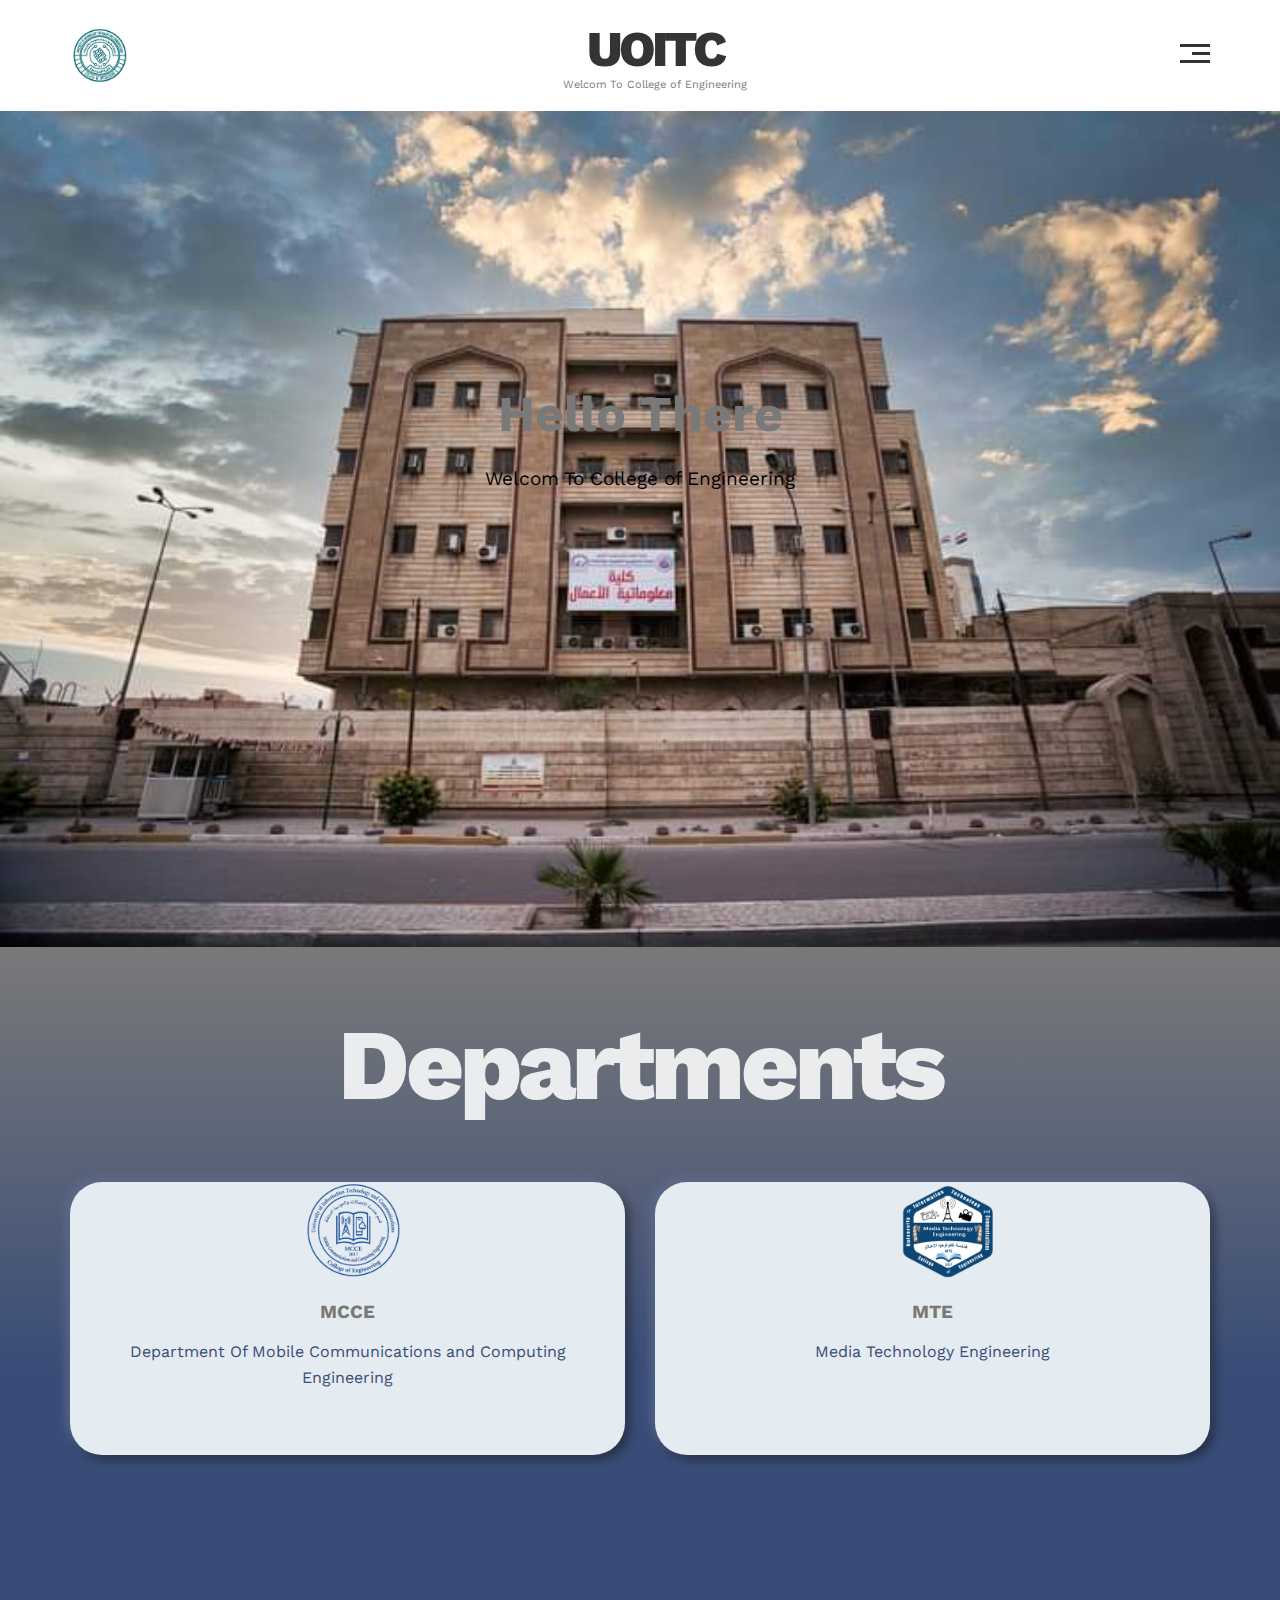
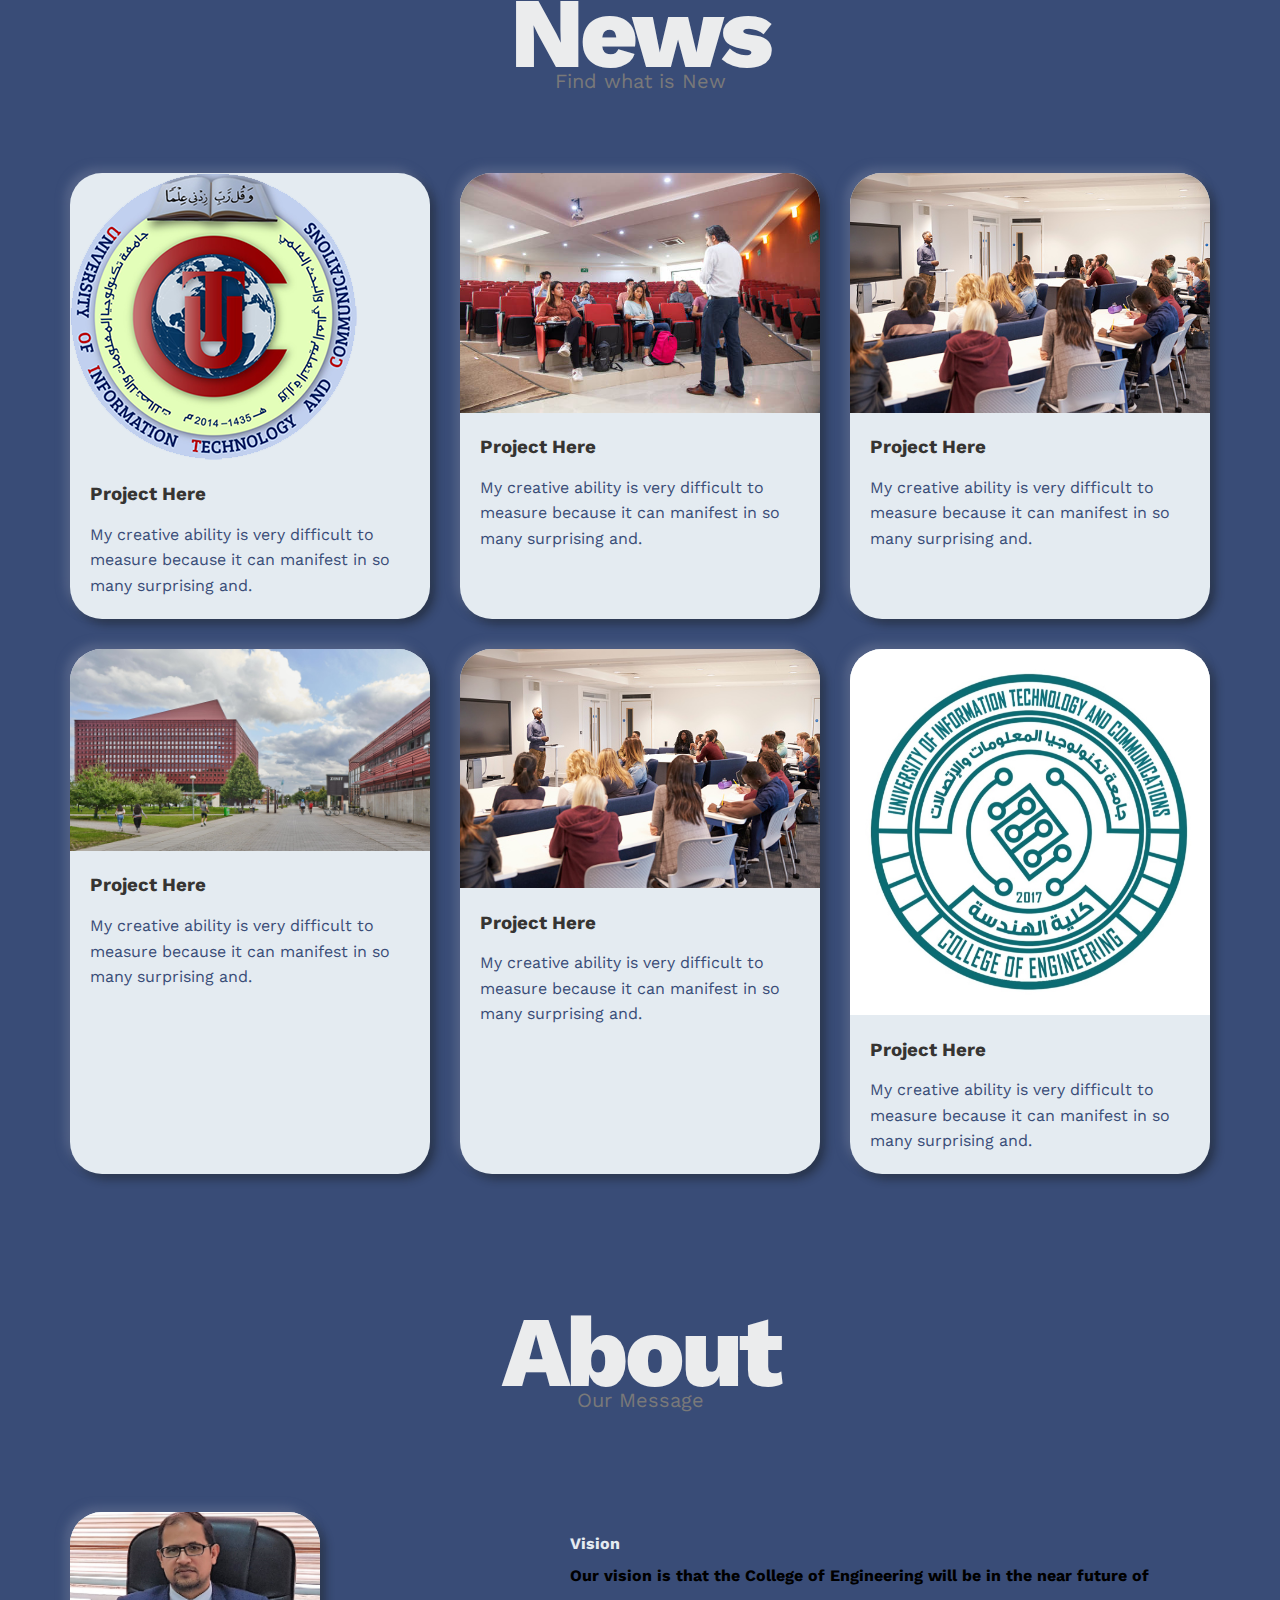
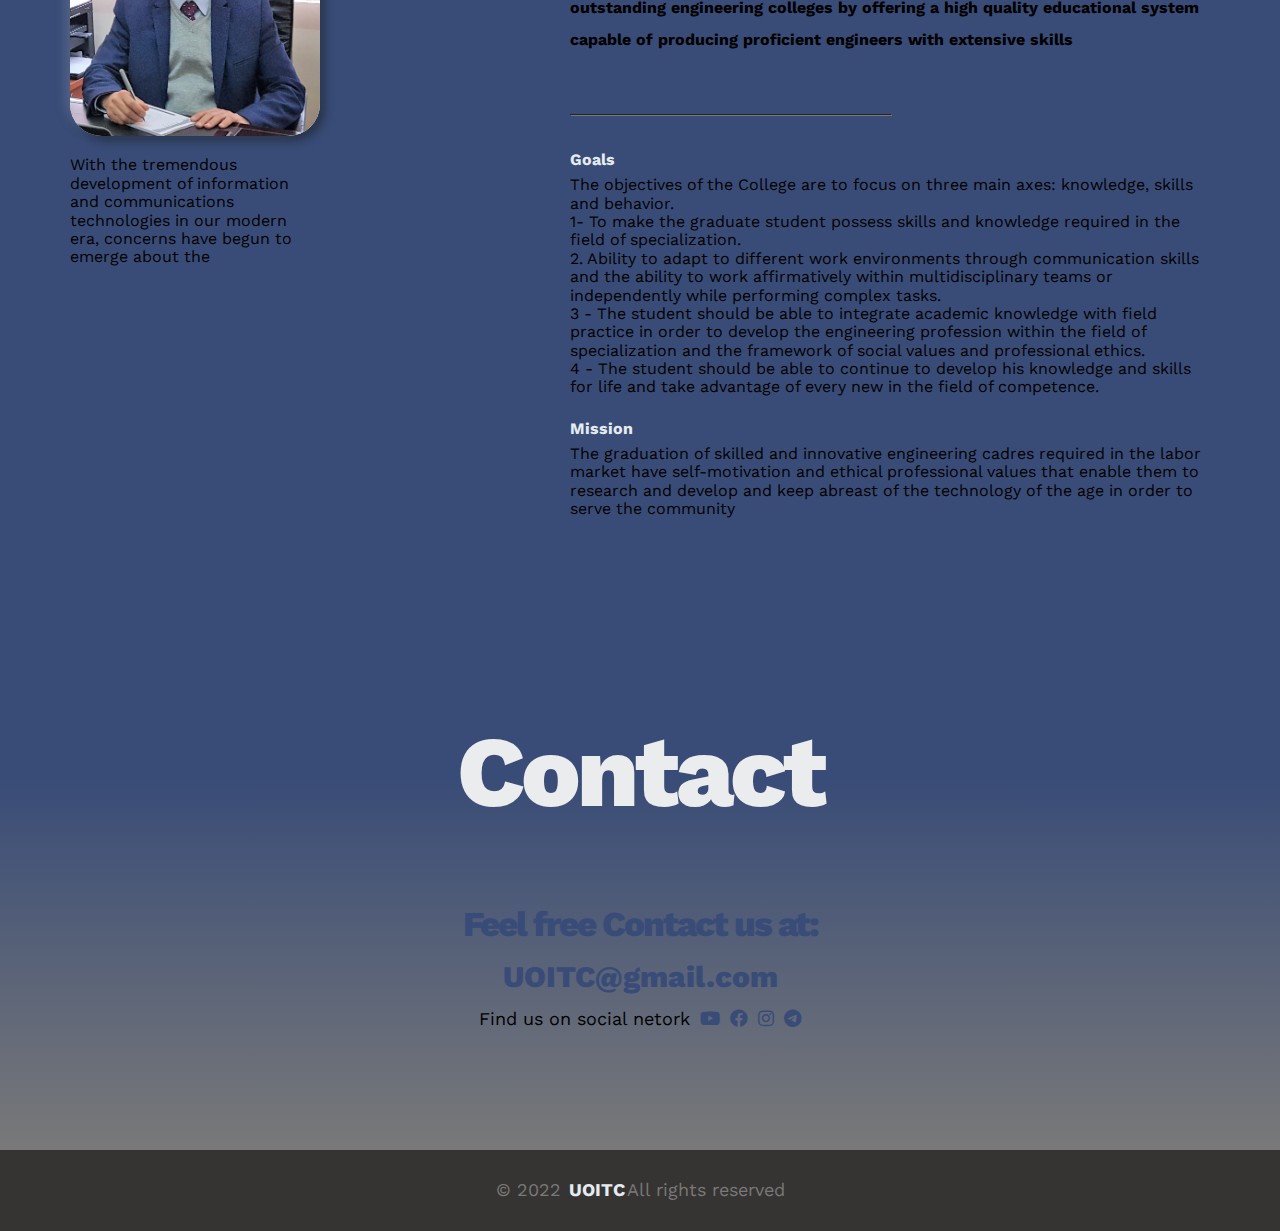
<file: index.html>
<!DOCTYPE html>
<html lang="en">
  <head>
    <meta charset="UTF-8" />
    <meta http-equiv="X-UA-Compatible" content="IE=edge" />
    <meta name="viewport" content="width=device-width, initial-scale=1.0" />
    <link rel="shortcut icon" type="image/x-icon" href="./img/IMG-da7c49e14cd5938f6c0db2e6f9582b57-V.jpg" />
    <title>UOITC</title>
    <!-- Main Css template -->
    <link rel="stylesheet" href="Css/steyl.css" />
    <!-- Render All Elements Normaly -->
    <link rel="stylesheet" href="Css/normalize.css" />
    <!-- Font Awesome library -->
    <link rel="stylesheet" href="Css/all.min.css" />
    <!-- Google Fonts -->
    <link rel="preconnect" href="https://fonts.googleapis.com" />
    <link rel="preconnect" href="https://fonts.gstatic.com" crossorigin />
    <link
      href="https://fonts.googleapis.com/css2?family=Amiri&family=Work+Sans:ital,wght@0,300;0,400;0,500;0,700;0,800;1,200&display=swap"
      rel="stylesheet"
    />
  </head>
  <body>
    <!-- Start Header -->
    <div class="header" id="main">
      <div class="container">
        <img class="logo" src="img/IMG-da7c49e14cd5938f6c0db2e6f9582b57-V.jpg" alt="" />
        <div class="intro-text">
          <h3 class="special-heading">UOITC</h3>
          <p>Welcom To College of Engineering</p>
        </div>
        <div class="links">
          <span class="icon">
            <span></span>
            <span></span>
            <span></span>
          </span>
          <ul>
            <li><a href="#Departments">Departments</a></li>
            <li><a href="#News">News</a></li>
            <li><a href=" #about">About</a></li>
            <li><a href="#contact">Contact</a></li>
          </ul>
        </div>
      </div>
    </div>
    <!-- End Header -->
    <!-- Start Landing Page -->
    <div class="landing">
      <div class="intro-text">
        <h1>Hello There</h1>
        <p>Welcom To College of Engineering</p>
      </div>
    </div>
    <!-- End Landing Page -->
    <!-- Start uni Page -->
    <div class="uni" id="Departments">
      <div class="container">
        <h2 class="special-heading">Departments</h2>
        <p></p>
        <div class="uni-content">
          <div class="card">
            <img class="img22" src="img/mcce.png" alt="" />
            <div class="info">
              <a href="./mcce.html"><h3>MCCE</h3></a>
              <p>
                Department Of Mobile Communications and Computing Engineering
              </p>
            </div>
          </div>
          <div class="card">
            <img class="img223" src="img/Media Technology.png" alt="" />
            <div class="info">
              <a href="./mte.html"><h3>MTE</h3></a>
              <p>
                Media Technology Engineering
              </p>
            </div>
          </div>
        </div>
      </div>
    </div>
    <!-- End uni page -->
    <!-- Start News -->
    <div class="News" id="News">
      <div class="container">
        <h2 class="special-heading">News</h2>
        <p>Find what is New</p>
        <div class="News-content">
          <div class="card">
            <img src="./img/logo2.png" alt="" />
            <div class="info">
              <a href="#"><h3>Project Here</h3></a></a>
              <p>
                My creative ability is very difficult to measure because it can
                manifest in so many surprising and.
              </p>
            </div>
          </div>
          <div class="card">
            <img src="./img/istockphoto-1199549211-612x612.jpg" alt="" />
            <div class="info">
              <a href="#"><h3>Project Here</h3></a>
              <p>
                My creative ability is very difficult to measure because it can
                manifest in so many surprising and.
              </p>
            </div>
          </div>
          <div class="card">
            <img src="./img/istockphoto-597963388-170667a.jpg" alt="" />
            <div class="info">
              <a href="#"><h3>Project Here</h3></a>
              <p>
                My creative ability is very difficult to measure because it can
                manifest in so many surprising and.
              </p>
            </div>
          </div>
          <div class="card">
            <img src="./img/Studenthuset-White-Arkitekter-07-16.9.jpg" alt="" />
            <div class="info">
              <a href="#"><h3>Project Here</h3></a>
              <p>
                My creative ability is very difficult to measure because it can
                manifest in so many surprising and.
              </p>
            </div>
          </div>
          <div class="card">
            <img src="./img/istockphoto-597963388-170667a.jpg" alt="" />
            <div class="info">
              <a href="#"><h3>Project Here</h3></a>
              <p>
                My creative ability is very difficult to measure because it can
                manifest in so many surprising and.
              </p>
            </div>
          </div>
          <div class="card">
            <img src="./img/IMG-da7c49e14cd5938f6c0db2e6f9582b57-V.jpg" alt="" />
            <div class="info">
              <a href="#"><h3>Project Here</h3></a>
              <p>
                My creative ability is very difficult to measure because it can
                manifest in so many surprising and.
              </p>
            </div>
          </div>
        </div>
      </div>
    </div>
    <!-- End News -->
    <!-- Start About -->
    <div class="about" id="about">
      <div class="container">
        <h2 class="special-heading">About</h2>
        <p>Our Message</p>
        <div class="about-content">
          <div class="image2">
            <img src="img/Eng_Dean12.jpg" alt="dr.moayed" />
            <p>With the tremendous development of information and communications technologies in our modern era, concerns have begun to emerge about the disappearance of some traditional jobs from the labor market and the creation of new jobs that are more innovative, inclusive and universal. From this standpoint, the Presidency of the University of Information Technology and Communications (UOITC) has sought to pay attention to the modern competencies that meet the requirements of the labor market.</p>
          </div>
          <div class="text">
            <p>
              <span class="Startd">Vision</span><br>
              Our vision is that the College of Engineering will be in the near future of outstanding engineering colleges by offering a high quality educational system capable of producing proficient engineers with extensive skills
            </p>
            <hr />
            <p>
              <span class="Startd">Goals</span><br>The objectives of the College are to focus on three main axes: knowledge, skills and behavior. <br>
               1- To make the graduate student possess skills and knowledge required in the field of specialization.
                <br> 2. Ability to adapt to different work environments through communication skills and the ability to work affirmatively within multidisciplinary teams or independently while performing complex tasks.
                 <br> 3 - The student should be able to integrate academic knowledge with field practice in order to develop the engineering profession within the field of specialization and the framework of social values and professional ethics.
                  <br> 4 - The student should be able to continue to develop his knowledge and skills for life and take advantage of every new in the field of competence.
              <p>
                <span class="Startd">Mission</span><br>The graduation of skilled and innovative engineering cadres required in the labor market have self-motivation and ethical professional values that enable them to research and develop and keep abreast of the technology of the age in order to serve the community
              </p>
            </p>
          </div>
        </div>
      </div>
    </div>
    <!-- End About -->
    <!-- Start contact -->
    <div class="contact" id="contact">
      <div class="container">
        <h2 class="special-heading">Contact</h2>
        <p></p>
        <div class="info">
          <p class="label">Feel free Contact us at:</p>
          <a href="malto:UOITC@gmail.com?subject=Contact" class="link"
            >UOITC@gmail.com</a
          >
          <div class="social">
            Find us on social netork
            <a href=""><i class="fab fa-youtube"></i></a>
            <a href=""><i class="fa-brands fa-facebook"></i></a>
            <a href=""><i class="fa-brands fa-instagram"></i></a>
            <a href=""><i class="fa-brands fa-telegram"></i></a>
          </div>
        </div>
      </div>
    </div>
    <!-- End Contact -->
    <!-- Start Footer -->
    <div class="footer">&copy; 2022 <span>UOITC</span>All rights reserved</div>
    <!-- End Footer -->
  </body>
</html>
</file>
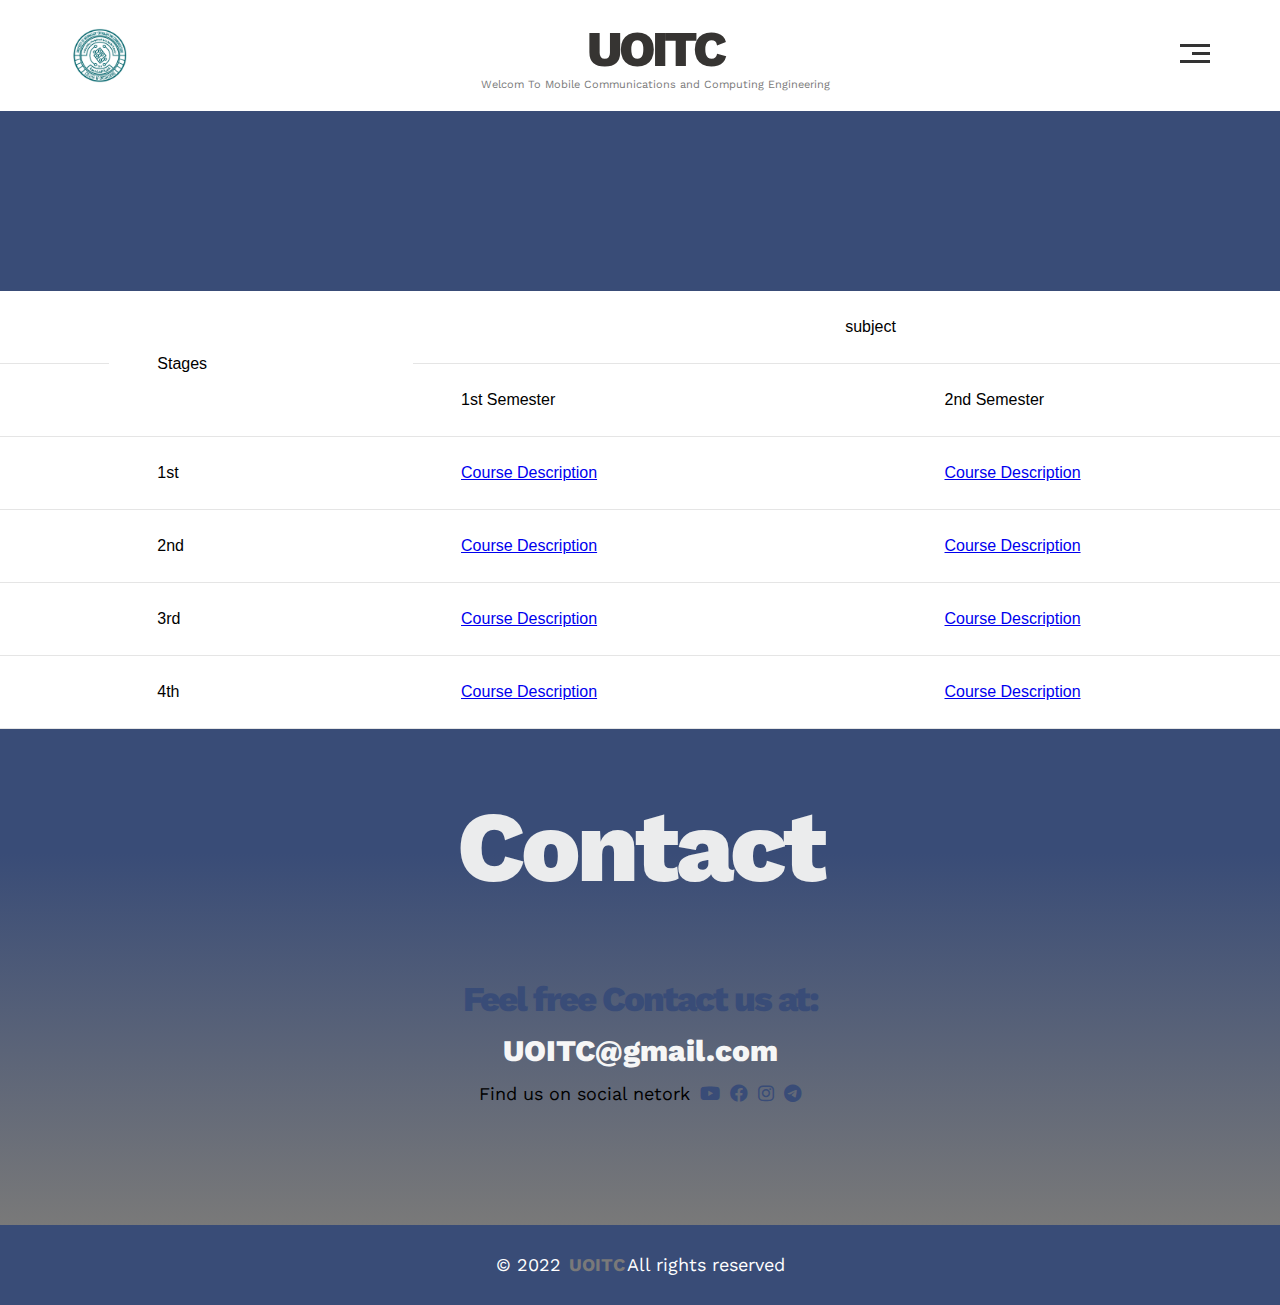
<file: about mcce.html>
<!DOCTYPE html>
<html lang="en">

<head>
    <meta charset="UTF-8" />
    <meta http-equiv="X-UA-Compatible" content="IE=edge" />
    <meta name="viewport" content="width=device-width, initial-scale=1.0" />
    <link rel="shortcut icon" type="image/x-icon" href="./img/IMG-da7c49e14cd5938f6c0db2e6f9582b57-V.jpg" />
    <title>UOITC</title>
    <!-- Main Css template -->
    <link rel="stylesheet" href="Css/mcce.css" />
    <!-- Render All Elements Normaly -->
    <link rel="stylesheet" href="Css/normalize.css" />
    <!-- Font Awesome library -->
    <link rel="stylesheet" href="Css/all.min.css" />
    <!-- Google Fonts -->
    <link rel="preconnect" href="https://fonts.googleapis.com" />
    <link rel="preconnect" href="https://fonts.gstatic.com" crossorigin />
    <link
        href="https://fonts.googleapis.com/css2?family=Amiri&family=Work+Sans:ital,wght@0,300;0,400;0,500;0,700;0,800;1,200&display=swap"
        rel="stylesheet" />
</head>

<body>
    <!-- Start Header -->
    <div class="header" id="main">
        <div class="container">
            <img class="logo" src="img/IMG-da7c49e14cd5938f6c0db2e6f9582b57-V.jpg" alt="" />
            <div class="intro-text">
                <h3 class="special-heading">UOITC</h3>
                <p>Welcom To Mobile Communications and Computing Engineering </p>
            </div>
            <div class="links">
                <span class="icon">
                    <span></span>
                    <span></span>
                    <span></span>
                </span>
                <ul>
                    <li><a href="./index.html#main">Main</a></li>
                    <li><a href="./index.html#Departments">Departments</a></li>
                    <li><a href=" #subject">subject</a></li>
                    <li><a href="#contact">Contact</a></li>
                </ul>
            </div>
        </div>
    </div>
    <!-- End Header -->
    <!-- Start About -->
    <div class="about">
    </div>
    <!-- End About -->
                    <!-- Start Table -->
                    <div class="table">
                        <table class="waffle" style="text-align: center;" cellspacing="0" cellpadding="0">
                            <tbody>
                                <tr style="height: 20px;">
                                    <th id="0R0" class="row-headers-background" style="height: 20px;">&nbsp;</th>
                                    <td rowspan="2" class="s0" dir="rtl">Stages</td>
                                    <td colspan="2" class="s1" dir="rtl" style="text-align: center;">subject</td>
                                </tr>
                                <tr style="height: 20px;">
                                    <th id="0R1" class="row-headers-background" style="height: 20px;">&nbsp;</th>
                                    <td class="s1" dir="rtl">1st Semester</td>
                                    <td class="s1" dir="rtl">2nd Semester</td>
                                </tr>
                                <tr style="height: 20px;">
                                    <th id="0R2" class="row-headers-background" style="height: 20px;">&nbsp;</th>
                                    <td class="s1" dir="rtl">1st</td>
                                    <td class="s2" dir="ltr"><a
                                            href="https://drive.google.com/drive/folders/1Kfb003y3qNs7tvE38rxR668th51sk51D?usp=sharing"
                                            target="_blank">Course Description</a></td>
                                    <td class="s3"><a
                                            href="https://drive.google.com/drive/folders/10lPStygnzOjRYCfmzvSWokxqaflrY37y?usp=sharing"
                                            target="_blank">Course Description</a></td>
                                </tr>
                                <tr style="height: 20px;">
                                    <th id="0R3" class="row-headers-background" style="height: 20px;">&nbsp;</th>
                                    <td class="s1" dir="rtl">2nd</td>
                                    <td class="s4"><a
                                            href="https://drive.google.com/drive/folders/1C8SYbTnUq1yG3KSfakmR1MLfaTlwmi6L?usp=sharing"
                                            target="_blank">Course Description</a></td>
                                    <td class="s4"><a
                                            href="https://drive.google.com/drive/folders/1Q2rFLXLTfNHh6iB_nwM0nYh_1web34_C?usp=sharing"
                                            target="_blank">Course Description</a></td>
                                </tr>
                                <tr style="height: 20px;">
                                    <th id="0R4" class="row-headers-background" style="height: 20px;">&nbsp;</th>
                                    <td class="s1" dir="rtl">3rd</td>
                                    <td class="s4"><a
                                            href="https://drive.google.com/drive/folders/1PGV0WD8OVUzihDeQbL2I6HJIUzTidz2k?usp=sharing"
                                            target="_blank">Course Description</a></td>
                                    <td class="s4"><a
                                            href="https://drive.google.com/drive/folders/1KQnlb7TaQn6Z4M8sVcrO9GD_16U7j3Yi?usp=sharing"
                                            target="_blank">Course Description</a></td>
                                </tr>
                                <tr style="height: 20px;">
                                    <th id="0R5" class="row-headers-background" style="height: 20px;">&nbsp;</th>
                                    <td class="s1" dir="rtl">4th</td>
                                    <td class="s4"><a
                                            href="https://drive.google.com/drive/folders/1uc60iwTDTCKl_f_lTz2FNTTOKnhe7s8L?usp=sharing"
                                            target="_blank">Course Description</a></td>
                                    <td class="s4"><a
                                            href="https://drive.google.com/drive/folders/1Nwv7TbN8FJh_LHQ2025n6m3LNKU49fuV?usp=sharing"
                                            target="_blank">Course Description</a></td>
                                </tr>
                            </tbody>
                        </table>
                    </div>
                    <!-- End Table -->
                    <!-- Start contact -->
                    <div class="contact" id="contact">
                        <div class="container">
                            <h2 class="special-heading">Contact</h2>
                            <p></p>
                            <div class="info">
                                <p class="label">Feel free Contact us at:</p>
                                <a href="malto:UOITC@gmail.com?subject=Contact" class="link">UOITC@gmail.com</a>
                                <div class="social">
                                    Find us on social netork
                                    <a href=""><i class="fab fa-youtube"></i></a>
                                    <a href=""><i class="fa-brands fa-facebook"></i></a>
                                    <a href=""><i class="fa-brands fa-instagram"></i></a>
                                    <a href=""><i class="fa-brands fa-telegram"></i></a>
                                </div>
                            </div>
                        </div>
                    </div>
                    <!-- End Contact -->
                    <!-- Start Footer -->
                    <div class="footer">&copy; 2022 <span>UOITC</span>All rights reserved</div>
                    <!-- End Footer -->
</body>

</html>
</file>
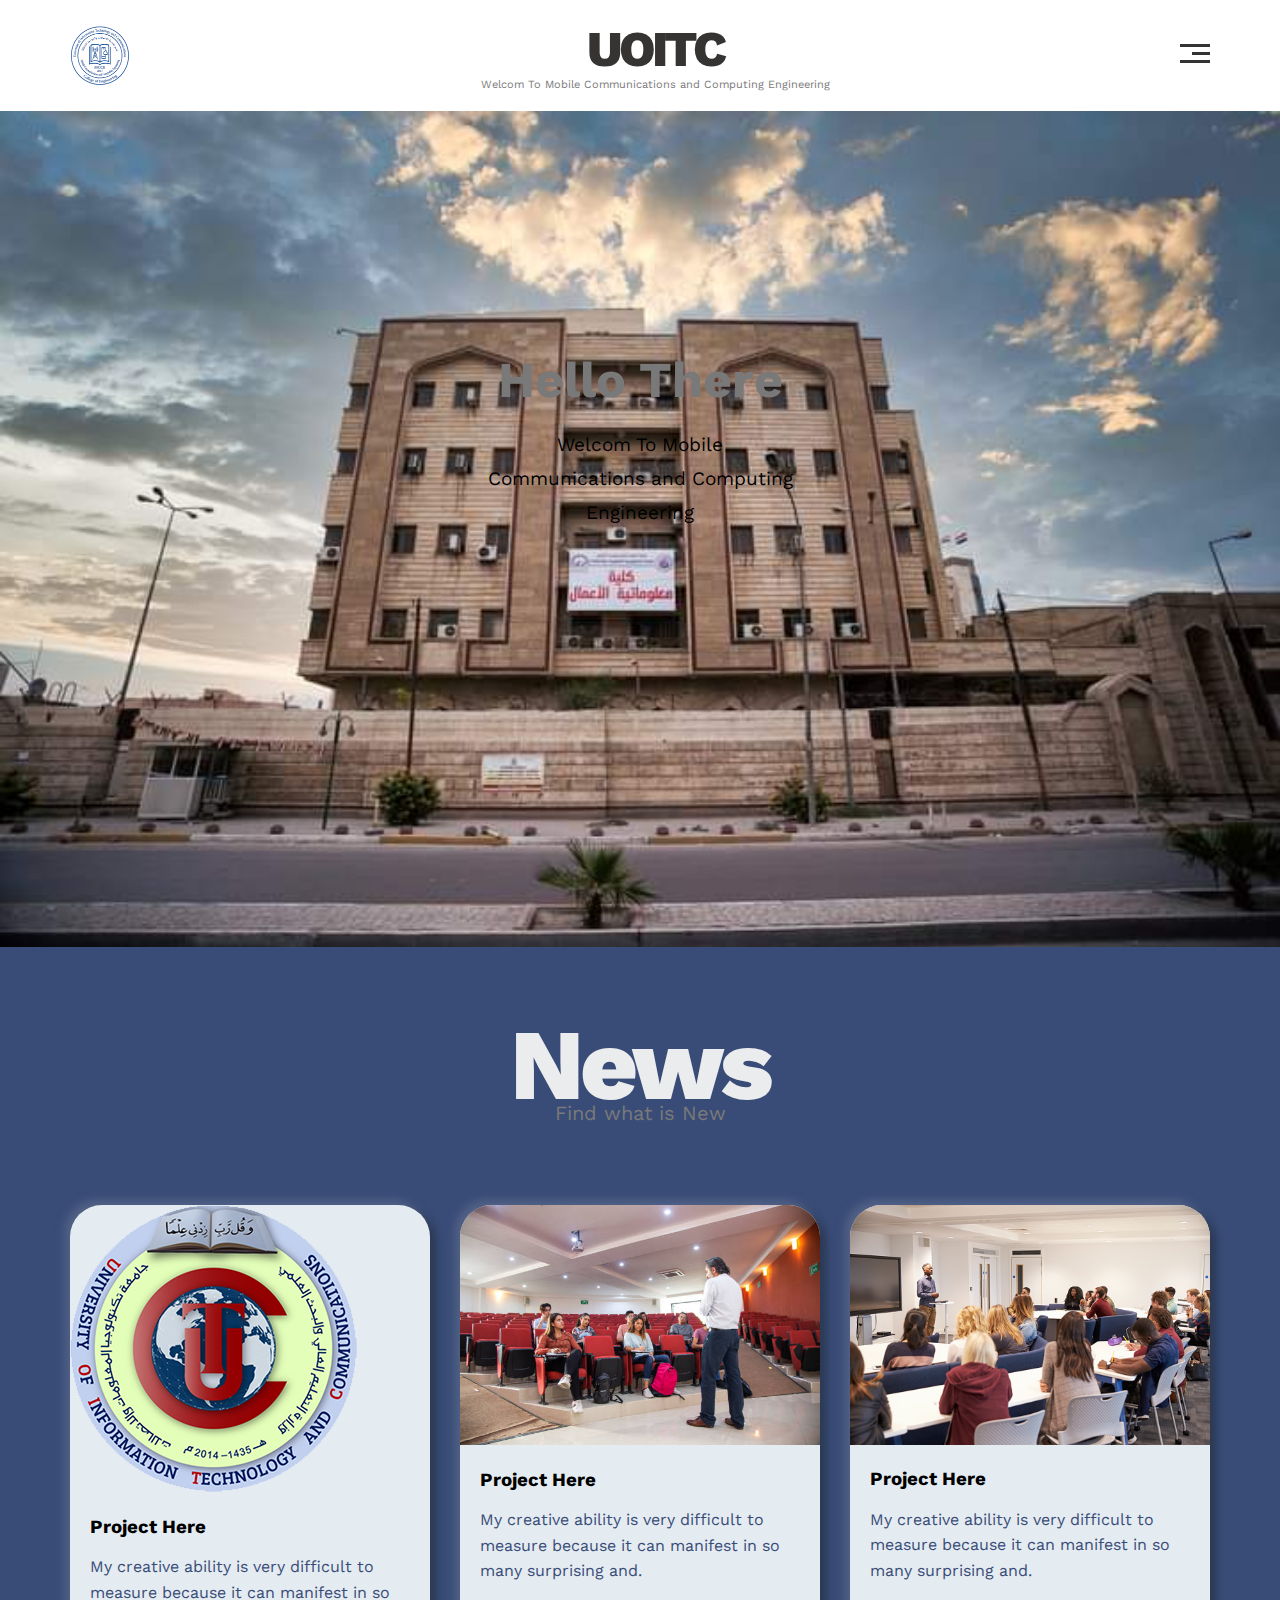
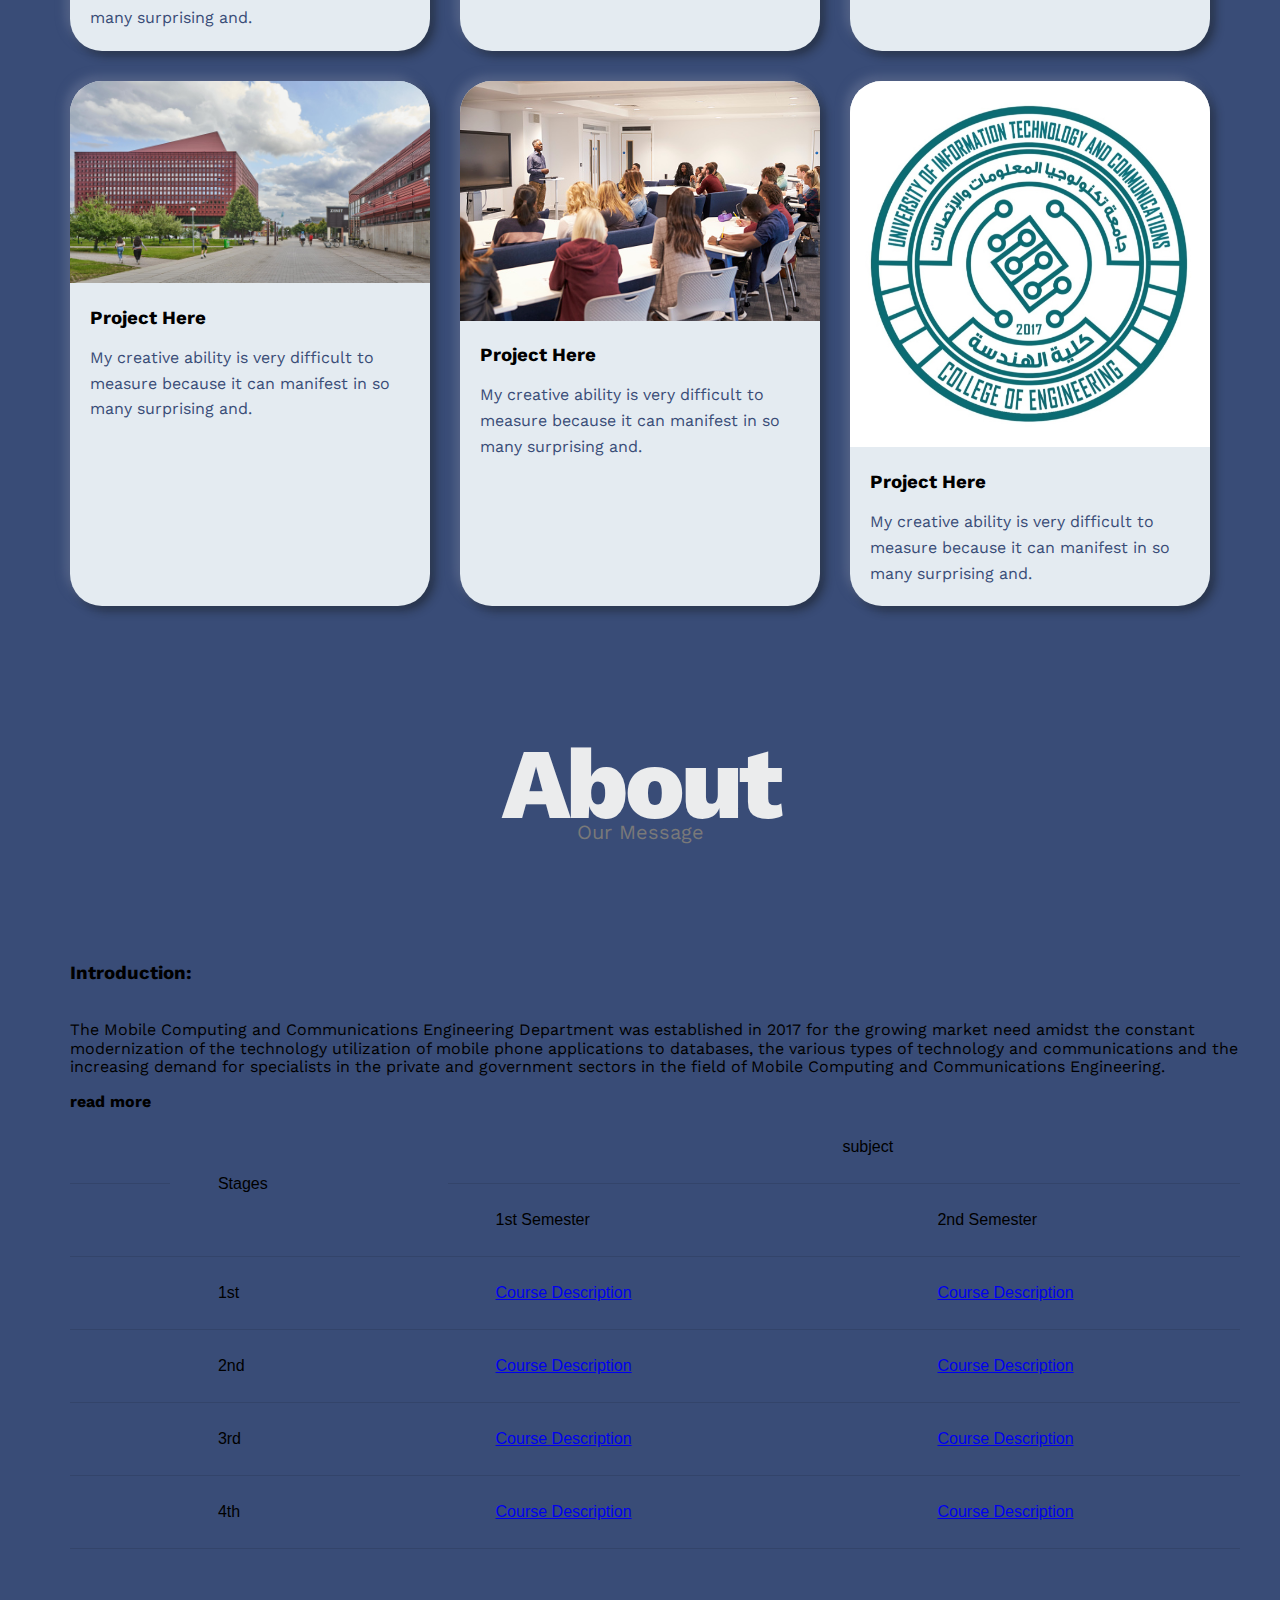
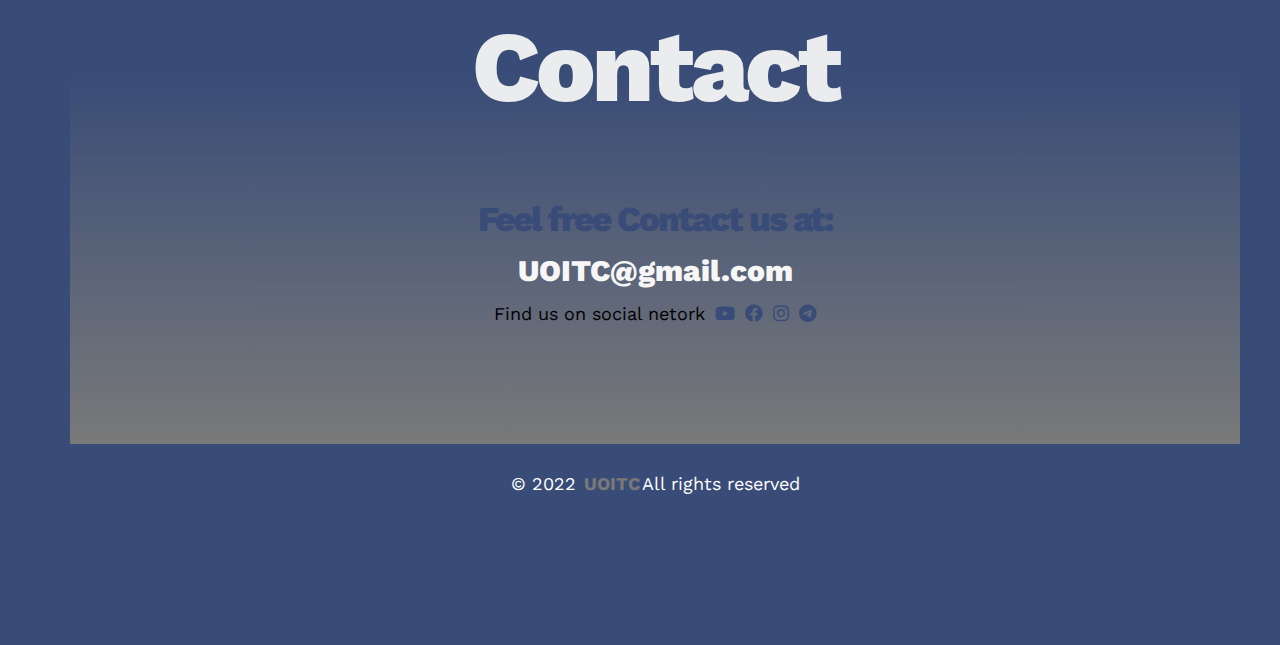
<file: mcce.html>
<!DOCTYPE html>
<html lang="en">
  <head>
    <meta charset="UTF-8" />
    <meta http-equiv="X-UA-Compatible" content="IE=edge" />
    <meta name="viewport" content="width=device-width, initial-scale=1.0" />
    <link rel="shortcut icon" type="image/x-icon" href="img/mcce.png" />
    <title>UOITC</title>
    <!-- Main Css template -->
    <link rel="stylesheet" href="Css/mcce.css" />
    <!-- Render All Elements Normaly -->
    <link rel="stylesheet" href="Css/normalize.css" />
    <!-- Font Awesome library -->
    <link rel="stylesheet" href="Css/all.min.css" />
    <!-- Google Fonts -->
    <link rel="preconnect" href="https://fonts.googleapis.com" />
    <link rel="preconnect" href="https://fonts.gstatic.com" crossorigin />
    <link
      href="https://fonts.googleapis.com/css2?family=Amiri&family=Work+Sans:ital,wght@0,300;0,400;0,500;0,700;0,800;1,200&display=swap"
      rel="stylesheet"
    />
  </head>
  <body>
    <!-- Start Header -->
    <div class="header" id="main">
      <div class="container">
        <img class="logo" src="img/mcce.png" alt="" />
        <div class="intro-text">
          <a href="index.html" style="text-decoration: none;"><h3 class="special-heading">UOITC</h3>
          <p>Welcom To Mobile Communications and Computing Engineering </p></a>
        </div>
        <div class="links">
          <span class="icon">
            <span></span>
            <span></span>
            <span></span>
          </span>
          <ul>
            <li><a href="./index.html#main">Main</a></li>
            <li><a href="./index.html#Departments">Departments</a></li>
            <li><a href="#News">News</a></li>
            <li><a href=" #about">About</a></li>
            <li><a href="#contact">Contact</a></li>
          </ul>
        </div>
      </div>
    </div>
    <!-- End Header -->
    <!-- Start Landing Page -->
    <div class="landing">
      <div class="intro-text">
        <h1>Hello There</h1>
        <p>Welcom To Mobile Communications and Computing Engineering</p>
      </div>
    </div>
    <!-- End Landing Page -->
    <!-- Start News -->
    <div class="News" id="News">
      <div class="container">
        <h2 class="special-heading">News</h2>
        <p>Find what is New</p>
        <div class="News-content">
          <div class="card">
            <img src="./img/logo2.png" alt="" />
            <div class="info">
              <h3>Project Here</h3>
              <p>
                My creative ability is very difficult to measure because it can
                manifest in so many surprising and.
              </p>
            </div>
          </div>
          <div class="card">
            <img src="./img/istockphoto-1199549211-612x612.jpg" alt="" />
            <div class="info">
              <h3>Project Here</h3>
              <p>
                My creative ability is very difficult to measure because it can
                manifest in so many surprising and.
              </p>
            </div>
          </div>
          <div class="card">
            <img src="./img/istockphoto-597963388-170667a.jpg" alt="" />
            <div class="info">
              <h3>Project Here</h3>
              <p>
                My creative ability is very difficult to measure because it can
                manifest in so many surprising and.
              </p>
            </div>
          </div>
          <div class="card">
            <img src="./img/Studenthuset-White-Arkitekter-07-16.9.jpg" alt="" />
            <div class="info">
              <h3>Project Here</h3>
              <p>
                My creative ability is very difficult to measure because it can
                manifest in so many surprising and.
              </p>
            </div>
          </div>
          <div class="card">
            <img src="./img/istockphoto-597963388-170667a.jpg" alt="" />
            <div class="info">
              <h3>Project Here</h3>
              <p>
                My creative ability is very difficult to measure because it can
                manifest in so many surprising and.
              </p>
            </div>
          </div>
          <div class="card">
            <img src="./img/IMG-da7c49e14cd5938f6c0db2e6f9582b57-V.jpg" alt="" />
            <div class="info">
              <h3>Project Here</h3>
              <p>
                My creative ability is very difficult to measure because it can
                manifest in so many surprising and.
              </p>
            </div>
          </div>
        </div>
      </div>
    </div>
    <!-- End News -->
     <!-- Start About -->
     <div class="about" id="about">
        <div class="container">
          <h2 class="special-heading">About</h2>
          <p>Our Message</p>
          <div class="about-content">
            <div class="text">
              <p>
                <h3>Introduction:</h3><br>
The Mobile Computing and Communications Engineering Department was established in 2017 for the growing market need amidst the constant modernization of the technology utilization of mobile phone applications to databases, the various types of technology and communications and the increasing demand for specialists in the private and government sectors in the field of Mobile Computing and Communications Engineering.
              </p>
              <a href="https://uoitc.edu.iq/single-standard_eng.php?art_id=1682" style="text-decoration: none; color: black;font-weight: bold;"">read more</a>
      <!-- End About -->
    <!-- Start Table -->
    <div class="table">
    <table class="waffle" style="text-align: center;" cellspacing="0" cellpadding="0">
        <tbody>
        <tr style="height: 20px;"><th id="0R0" class="row-headers-background" style="height: 20px;">&nbsp;</th>
        <td rowspan="2" class="s0" dir="rtl">Stages</td>
        <td colspan="2" class="s1" dir="rtl" style="text-align: center;">subject</td>
        </tr>
        <tr style="height: 20px;"><th id="0R1" class="row-headers-background" style="height: 20px;">&nbsp;</th>
        <td class="s1" dir="rtl">1st Semester</td>
        <td class="s1" dir="rtl">2nd Semester</td>
        </tr>
        <tr style="height: 20px;"><th id="0R2" class="row-headers-background" style="height: 20px;">&nbsp;</th>
        <td class="s1" dir="rtl">1st</td>
        <td class="s2" dir="ltr"><a href="https://drive.google.com/drive/folders/1Kfb003y3qNs7tvE38rxR668th51sk51D?usp=sharing" target="_blank">Course Description</a></td>
        <td class="s3"><a href="https://drive.google.com/drive/folders/10lPStygnzOjRYCfmzvSWokxqaflrY37y?usp=sharing" target="_blank">Course Description</a></td>
        </tr>
        <tr style="height: 20px;"><th id="0R3" class="row-headers-background" style="height: 20px;">&nbsp;</th>
        <td class="s1" dir="rtl">2nd</td>
        <td class="s4"><a href="https://drive.google.com/drive/folders/1C8SYbTnUq1yG3KSfakmR1MLfaTlwmi6L?usp=sharing" target="_blank">Course Description</a></td>
        <td class="s4"><a href="https://drive.google.com/drive/folders/1Q2rFLXLTfNHh6iB_nwM0nYh_1web34_C?usp=sharing" target="_blank">Course Description</a></td>
        </tr>
        <tr style="height: 20px;"><th id="0R4" class="row-headers-background" style="height: 20px;">&nbsp;</th>
        <td class="s1" dir="rtl">3rd</td>
        <td class="s4"><a href="https://drive.google.com/drive/folders/1PGV0WD8OVUzihDeQbL2I6HJIUzTidz2k?usp=sharing" target="_blank">Course Description</a></td>
        <td class="s4"><a href="https://drive.google.com/drive/folders/1KQnlb7TaQn6Z4M8sVcrO9GD_16U7j3Yi?usp=sharing" target="_blank">Course Description</a></td>
        </tr>
        <tr style="height: 20px;"><th id="0R5" class="row-headers-background" style="height: 20px;">&nbsp;</th>
        <td class="s1" dir="rtl">4th</td>
        <td class="s4"><a href="https://drive.google.com/drive/folders/1uc60iwTDTCKl_f_lTz2FNTTOKnhe7s8L?usp=sharing" target="_blank">Course Description</a></td>
        <td class="s4"><a href="https://drive.google.com/drive/folders/1Nwv7TbN8FJh_LHQ2025n6m3LNKU49fuV?usp=sharing" target="_blank">Course Description</a></td>
        </tr>
        </tbody>
        </table>
    </div>		
    <!-- End Table -->
    <!-- Start contact -->
    <div class="contact" id="contact">
      <div class="container">
        <h2 class="special-heading">Contact</h2>
        <p></p>
        <div class="info">
          <p class="label">Feel free Contact us at:</p>
          <a href="malto:UOITC@gmail.com?subject=Contact" class="link"
            >UOITC@gmail.com</a
          >
          <div class="social">
            Find us on social netork
            <a href=""><i class="fab fa-youtube"></i></a>
            <a href=""><i class="fa-brands fa-facebook"></i></a>
            <a href=""><i class="fa-brands fa-instagram"></i></a>
            <a href=""><i class="fa-brands fa-telegram"></i></a>
          </div>
        </div>
      </div>
    </div>
    <!-- End Contact -->
    <!-- Start Footer -->
    <div class="footer">&copy; 2022 <span>UOITC</span>All rights reserved</div>
    <!-- End Footer -->
  </body>
</html>
</file>
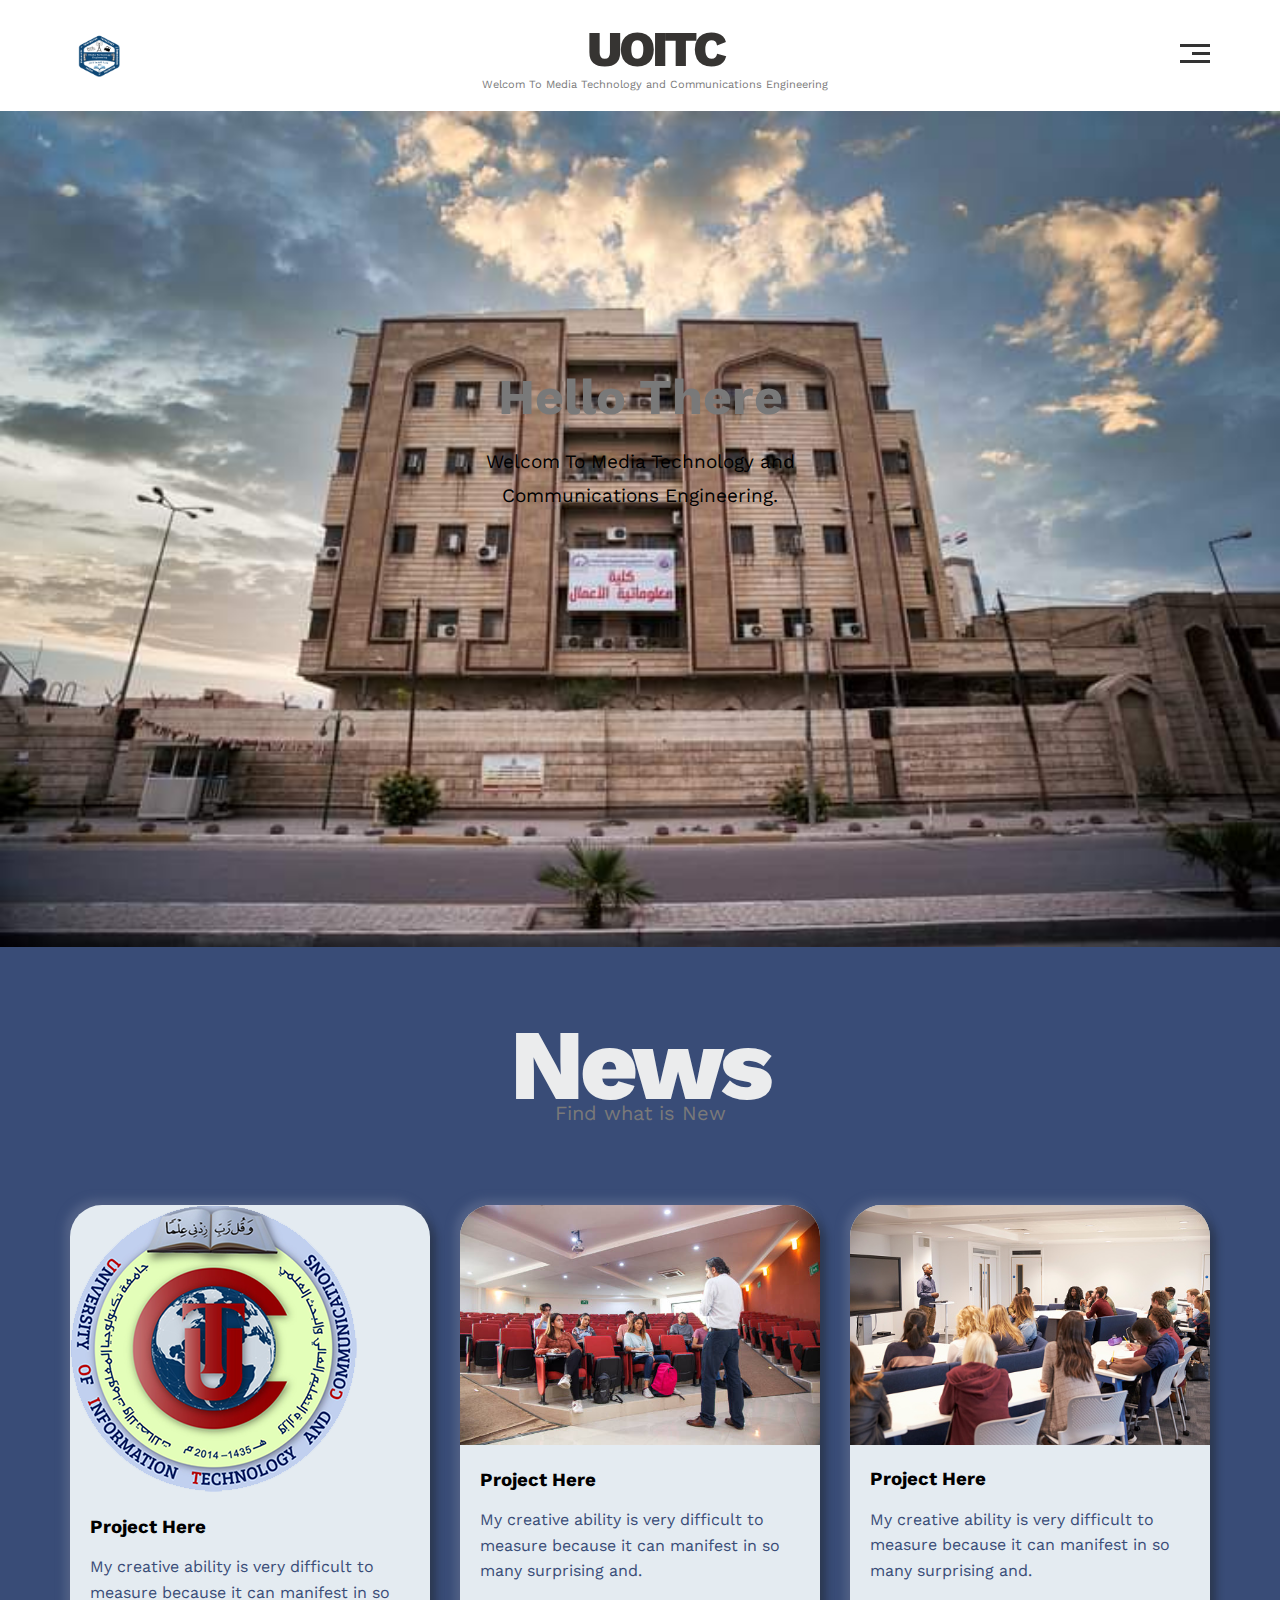
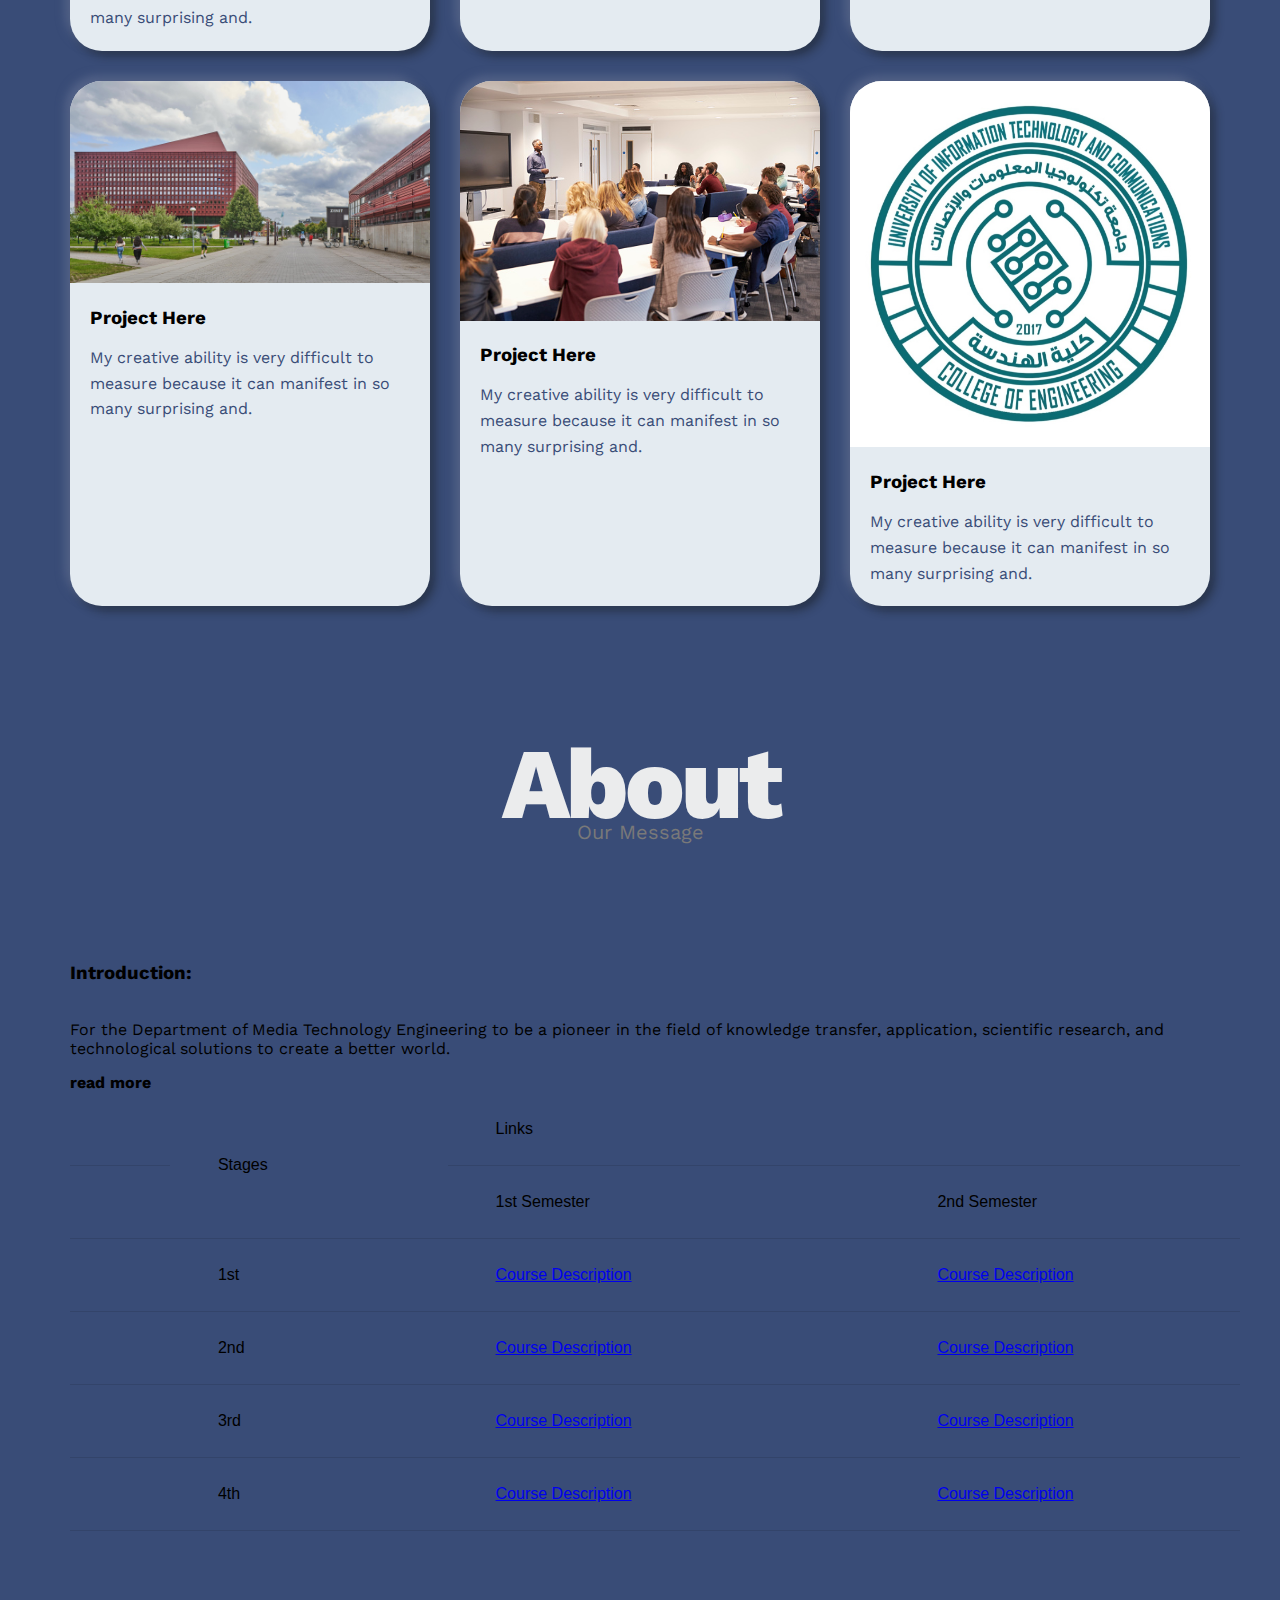
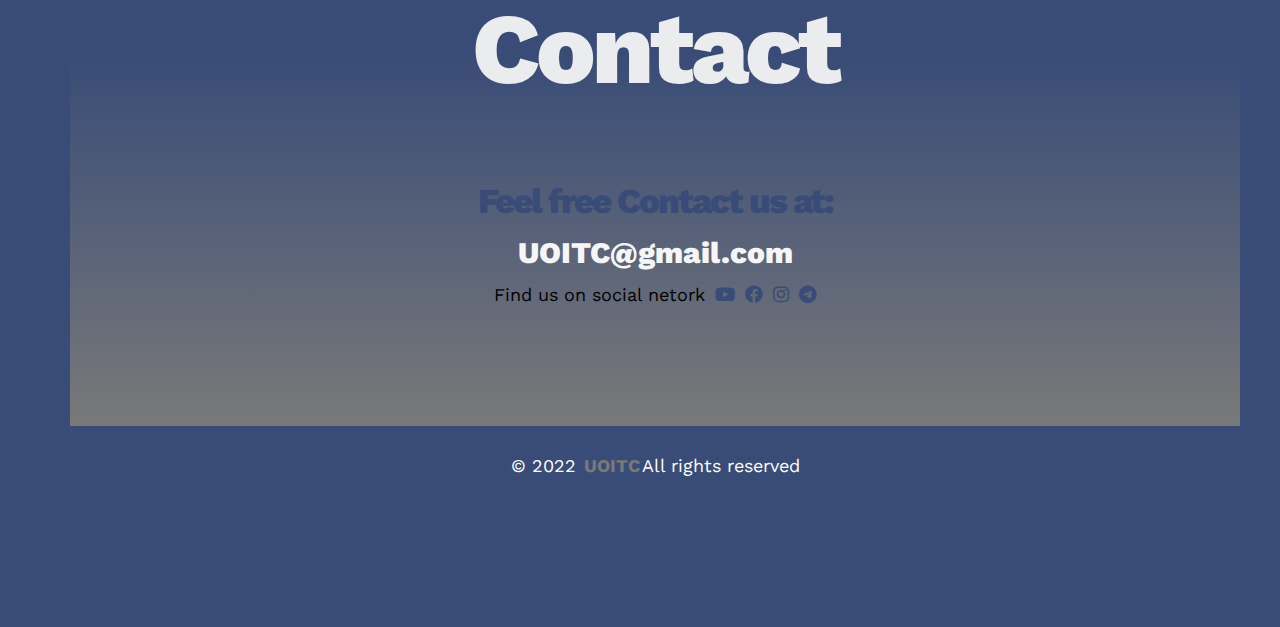
<file: mte.html>
<!DOCTYPE html>
<html lang="en">
  <head>
    <meta charset="UTF-8" />
    <meta http-equiv="X-UA-Compatible" content="IE=edge" />
    <meta name="viewport" content="width=device-width, initial-scale=1.0" />
    <link rel="shortcut icon" type="image/x-icon" href="img/Media Technology.png" />
    <title>UOITC</title>
    <!-- Main Css template -->
    <link rel="stylesheet" href="Css/mte.css" />
    <!-- Render All Elements Normaly -->
    <link rel="stylesheet" href="Css/normalize.css" />
    <!-- Font Awesome library -->
    <link rel="stylesheet" href="Css/all.min.css" />
    <!-- Google Fonts -->
    <link rel="preconnect" href="https://fonts.googleapis.com" />
    <link rel="preconnect" href="https://fonts.gstatic.com" crossorigin />
    <link
      href="https://fonts.googleapis.com/css2?family=Amiri&family=Work+Sans:ital,wght@0,300;0,400;0,500;0,700;0,800;1,200&display=swap"
      rel="stylesheet"
    />
  </head>
  <body>
    <!-- Start Header -->
    <div class="header" id="main">
      <div class="container">
        <img class="logo" src="img/Media Technology.png" alt="" />
        <div class="intro-text">
          <a href="index.html" style="text-decoration: none;"><h3 class="special-heading">UOITC</h3>
          <p>Welcom To Media Technology and Communications Engineering </p></a>
        </div>
        <div class="links">
          <span class="icon">
            <span></span>
            <span></span>
            <span></span>
          </span>
          <ul>
            <li><a href="./index.html#main">Main</a></li>
            <li><a href="./index.html#Departments">Departments</a></li>
            <li><a href="#News">News</a></li>
            <li><a href=" #about">About</a></li>
            <li><a href="#contact">Contact</a></li>
          </ul>
        </div>
      </div>
    </div>
    <!-- End Header -->
    <!-- Start Landing Page -->
    <div class="landing">
      <div class="intro-text">
        <h1>Hello There</h1>
        <p>Welcom To Media Technology and Communications Engineering.</p>
      </div>
    </div>
    <!-- End Landing Page -->
    <!-- Start News -->
    <div class="News" id="News">
      <div class="container">
        <h2 class="special-heading">News</h2>
        <p>Find what is New</p>
        <div class="News-content">
          <div class="card">
            <img src="./img/logo2.png" alt="" />
            <div class="info">
              <h3>Project Here</h3>
              <p>
                My creative ability is very difficult to measure because it can
                manifest in so many surprising and.
              </p>
            </div>
          </div>
          <div class="card">
            <img src="./img/istockphoto-1199549211-612x612.jpg" alt="" />
            <div class="info">
              <h3>Project Here</h3>
              <p>
                My creative ability is very difficult to measure because it can
                manifest in so many surprising and.
              </p>
            </div>
          </div>
          <div class="card">
            <img src="./img/istockphoto-597963388-170667a.jpg" alt="" />
            <div class="info">
              <h3>Project Here</h3>
              <p>
                My creative ability is very difficult to measure because it can
                manifest in so many surprising and.
              </p>
            </div>
          </div>
          <div class="card">
            <img src="./img/Studenthuset-White-Arkitekter-07-16.9.jpg" alt="" />
            <div class="info">
              <h3>Project Here</h3>
              <p>
                My creative ability is very difficult to measure because it can
                manifest in so many surprising and.
              </p>
            </div>
          </div>
          <div class="card">
            <img src="./img/istockphoto-597963388-170667a.jpg" alt="" />
            <div class="info">
              <h3>Project Here</h3>
              <p>
                My creative ability is very difficult to measure because it can
                manifest in so many surprising and.
              </p>
            </div>
          </div>
          <div class="card">
            <img src="./img/IMG-da7c49e14cd5938f6c0db2e6f9582b57-V.jpg" alt="" />
            <div class="info">
              <h3>Project Here</h3>
              <p>
                My creative ability is very difficult to measure because it can
                manifest in so many surprising and.
              </p>
            </div>
          </div>
        </div>
      </div>
    </div>
    <!-- End News -->
     <!-- Start About -->
     <div class="about" id="about">
        <div class="container">
          <h2 class="special-heading">About</h2>
          <p>Our Message</p>
          <div class="about-content">
            <div class="text">
              <p>
                <h3>Introduction:</h3><br>
                For the Department of Media Technology Engineering to be a pioneer in the field of knowledge transfer, application, scientific research, and technological solutions to create a better world.              </p>
              <a href="https://uoitc.edu.iq/single-standard_eng.php?art_id=1681" style="text-decoration: none; color: black;font-weight: bold;">read more</a>
      <!-- End About -->
    <!-- Start Table -->
    <div class="waffle">
      <table class="waffle" style="text-align: center;" cellspacing="0" cellpadding="0">
        <tbody>
        <tr style="height: 20px;"><th id="0R0" class="row-headers-background" style="height: 20px;">&nbsp;</th>
        <td rowspan="2" class="s0" dir="rtl">Stages</td>
        <td colspan="2" class="s1" dir="rtl">Links</td>
        </tr>
        <tr style="height: 20px;"><th id="0R1" class="row-headers-background" style="height: 20px;">&nbsp;</th>
        <td class="s1" dir="rtl">1st Semester</td>
        <td class="s1" dir="rtl">2nd Semester</td>
        </tr>
        <tr style="height: 20px;"><th id="0R2" class="row-headers-background" style="height: 20px;">&nbsp;</th>
        <td class="s1" dir="rtl">1st</td>
        <td class="s2" dir="ltr"><a href="https://drive.google.com/drive/folders/1cyfc5J4DlbuHTxWq9yCV9V6elQRwUHCg?usp=sharing" target="_blank">Course Description</a></td>
        <td class="s3"><a href="https://drive.google.com/drive/folders/1ojgsDZv9TWQgk3_zbFjipsUbkI6RjV5a?usp=sharing" target="_blank">Course Description</a></td>
        </tr>
        <tr style="height: 20px;"><th id="0R3" class="row-headers-background" style="height: 20px;">&nbsp;</th>
        <td class="s1" dir="rtl">2nd</td>
        <td class="s4"><a href="https://drive.google.com/drive/folders/1Odst6QxThsdLAnO-Lgo52KSbM0Ys5CCE?usp=sharing" target="_blank">Course Description</a></td>
        <td class="s4"><a href="https://drive.google.com/drive/folders/1_YaHoAUqSCrHlBSwv2_qVuBMMCOK5VAh?usp=sharing" target="_blank">Course Description</a></td>
        </tr>
        <tr style="height: 20px;"><th id="0R4" class="row-headers-background" style="height: 20px;">&nbsp;</th>
        <td class="s1" dir="rtl">3rd</td>
        <td class="s4"><a href="https://drive.google.com/drive/folders/1QRhmS8H6mDjoz7Efy3O4WDC0zIwd-UAu?usp=sharing" target="_blank">Course Description</a></td>
        <td class="s4"><a href="https://drive.google.com/drive/folders/188YyuPGwhFJH6x6fiUaHc79pFlkf7970?usp=sharing" target="_blank">Course Description</a></td>
        </tr>
        <tr style="height: 20px;"><th id="0R5" class="row-headers-background" style="height: 20px;">&nbsp;</th>
        <td class="s1" dir="rtl">4th</td>
        <td class="s4"><a href="https://drive.google.com/drive/folders/1eofdIsxBMrBT6V9UOYbSLHTxN3HsT3W9?usp=sharing" target="_blank">Course Description</a></td>
        <td class="s4"><a href="https://drive.google.com/drive/folders/1_7YGl3U2QxEdesM_miOZRaQ4NRE7Cv4T?usp=sharing" target="_blank">Course Description</a></td>
        </tr>
        </tbody>
        </table>
    </div>		
    <!-- End Table -->
    <!-- Start contact -->
    <div class="contact" id="contact">
      <div class="container">
        <h2 class="special-heading">Contact</h2>
        <p></p>
        <div class="info">
          <p class="label">Feel free Contact us at:</p>
          <a href="malto:UOITC@gmail.com?subject=Contact" class="link"
            >UOITC@gmail.com</a
          >
          <div class="social">
            Find us on social netork
            <a href=""><i class="fab fa-youtube"></i></a>
            <a href=""><i class="fa-brands fa-facebook"></i></a>
            <a href=""><i class="fa-brands fa-instagram"></i></a>
            <a href=""><i class="fa-brands fa-telegram"></i></a>
          </div>
        </div>
      </div>
    </div>
    <!-- End Contact -->
    <!-- Start Footer -->
    <div class="footer">&copy; 2022 <span>UOITC</span>All rights reserved</div>
    <!-- End Footer -->
  </body>
</html>
</file>
<file: Css/steyl.css>
/**************************************************************** Start Variable ********************************/
:root {
  --main-color: #797979;
    --secondery-color: #394c77;
    --section-padding: 60px;
    --start-color: linear-gradient(
      180deg,
      rgba(121, 121, 121, 1) 0%,
      rgba(57, 76, 119, 1) 75%
    );
    --end-color: linear-gradient(
      0deg,
      rgba(121, 121, 121, 1) 0%,
      rgba(57, 76, 119, 1) 75%
    );
  --p-color:#363432;
  --card-color:#e4ebf1;
}
/**************************************************************** End Variable **********************************/

/**************************************************************** start global rules ****************************/
* {
  -webkit-box-sizing: border-box;
  -moz-box-sizing: border-box;
  box-sizing: border-box;
}
html {
  scroll-behavior: smooth;
}
body {
  font-family: "Work Sans", sans-serif;
}
.container {
  padding: 0 15px;
  margin: 0 auto;
}
/* small */
@media (min-width: 768px) {
  .container {
    width: 750px;
  }
}
/* medium */
@media (min-width: 992px) {
  .container {
    width: 970px;
  }
}
@media (min-width: 1200px) {
  .container {
    width: 1170px;
  }
}
/**************************************************************** End global rules ******************************/
/* Start Components */
.special-heading {
  color: #ebeced;
  font-size: 100px;
  text-align: center;
  font-weight: 800;
  letter-spacing: -4px;
  margin: 0;
}
.special-heading + p {
  margin: -30px 0 0;
  font-size: 20px;
  text-align: center;
  color: #797979;
}
@media (max-width: 767px) {
  .special-heading {
    font-size: 60px;
  }
}
.special-heading + p {
  margin-top: -20px;
}
/* End Components */
/* Start Header */
.header {
  padding: 20px;
}
.header .container {
  display: flex;
  justify-content: space-between;
  align-items: center;
}
.header .logo {
  width: 60px;
}
.header .special-heading {
  color: #363432;
  font-size: 50px;
  text-align: center;
  font-weight: 800;
  letter-spacing: -4px;
  margin: 0;
}
.header .special-heading + p {
  margin: 1px 0 0;
  font-size: 11px;
  text-align: center;
  color: #797979;
}
@media (max-width: 767px) {
  .special-heading {
    font-size: 60px;
  }
}
.header.special-heading + p {
  margin-top: -9px;
}
.header .links {
  position: relative;
}
.header .links:hover .icon span:nth-child(2) {
  width: 100%;
}
.header .links .icon {
  width: 30px;
  display: flex;
  flex-wrap: wrap;
  justify-content: flex-end;
}
.header .links .icon span {
  background-color: #333;
  margin-bottom: 5px;
  height: 2px;
}
.header .links .icon span:first-child {
  height: 3px;
  width: 100%;
}
.header .links .icon span:nth-child(2) {
  height: 3px;
  width: 60%;
  transition: 0.3s;
}
.header .links .icon span:last-child {
  height: 3px;
  width: 100%;
}
.header .links ul {
  list-style: none;
  margin: 0;
  padding: 0;
  background-color: #f6f6f6;
  position: absolute;
  right: 0;
  min-width: 200px;
  top: calc(100% + 15px);
  display: none;
  z-index: 1;
}
.header .links:hover ul {
  display: block;
}
.header .links ul::before {
  content: "";
  border-width: 10px;
  border-style: solid;
  border-color: transparent transparent #f6f6f6 transparent;
  position: absolute;
  right: 5px;
  top: -20px;
}
.header .links ul li a {
  display: block;
  padding: 15px;
  text-decoration: none;
  color: #333;
  transition: 0.3s;
}
.header .links ul li a:hover {
  padding-left: 25px;
}
.header .links ul li:not(:last-child) a {
  border-bottom: 1px solid #ddd;
}
/* End Header */
/* start landing page */
.landing {
  background-image: url(../img/2020-12-20.jpg);
  background-size: cover;
  height: calc(100vh - 64px);
}
.landing .intro-text {
  position: absolute;
  left: 50%;
  top: 50%;
  text-align: center;
  transform: translate(-50%, -50%);
  width: 320px;
  max-width: 100%;
}
.landing .intro-text h1 {
  margin: 0;
  font-weight: bold;
  font-size: 50px;
  color: var(--main-color);
}
.landing .intro-text p {
  font-size: 19px;
  line-height: 1.8;
}
/* End landing page */
/* Start uni page*/
.uni {
  padding-top: var(--section-padding);
  padding-bottom: var(--section-padding);
  background: var(--start-color);
}
.uni .uni-content {
  display: grid;
  grid-template-columns: repeat(auto-fill, minmax(361px, 1fr));
  grid-gap: 30px;
  margin-top: 80px;
}
.uni .uni-content .card {
  background-color: #e4ebf1;
  box-shadow: -5px -5px 10px #616f91ab, 5px 5px 10px #161b1d7d;
  border-radius: 2rem;
}
.img22 {
  position: relative;
  left: 42.5%;
}
.img223 {
  position: relative;
  left: 41%;
}
.uni .uni-content .card img {
  max-width: 25%;
  max-height: 35%;
  border-style: none;
  border-radius: 2rem 2rem 0 0;
}
.uni .uni-content .card .info {
  padding: 20px;
  text-align: center;
}
.uni .uni-content .card .info a {
  text-decoration: none;
  color: var(--main-color);
}
.uni .uni-content .card .info a:hover {
  color: var(--secondery-color);
}
.uni .uni-content .card .info h3 {
  margin: 0;
}
.uni .uni-content .card .info p {
  color: var(--secondery-color);
  line-height: 1.6;
  margin-bottom: 0;
}
/* End uni */
/* Start News */
.News {
  padding-top: var(--section-padding);
  padding-bottom: var(--section-padding);
  background-color: var(--secondery-color);
}
.News .News-content {
  display: grid;
  grid-template-columns: repeat(auto-fill, minmax(300px, 1fr));
  grid-gap: 30px;
  margin-top: 80px;
}
.News .News-content .card {
  background-color: #e4ebf1;
  box-shadow: -5px -5px 10px #616f91ab, 5px 5px 10px #161b1d7d;
  border-radius: 2rem;
}
.News .News-content .card img {
  max-width: 100%;
  border-style: none;
  border-radius: 2rem 2rem 0 0;
}
.News .News-content .card .info {
  padding: 20px;
}
.News .News-content .card .info a {
  text-decoration: none;
  color: var(--p-color);
}
.News .News-content .card .info a:hover{
  color: var(--secondery-color);
}
.News .News-content .card .info a h3 {
  margin: 0;
}
.News .News-content .card .info p {
  color: var(--secondery-color);
  line-height: 1.6;
  margin-bottom: 0;
}
/* End News*/
/* Start About */
.about {
  padding-top: var(--section-padding);
  padding-bottom: calc(var(--section-padding) + 60px);
  background-color: var(--secondery-color);
}
.about .about-content {
  margin-top: 100px;
  display: flex;
  flex-wrap: wrap;
  justify-content: space-between;
}
@media (max-width: 991px) {
  .about .about-content {
    flex-direction: column;
    text-align: center;
  }
}
.about .about-content .image2 {
  position: relative;
  width: 250px;
  height: 375px;
}
@media (max-width: 991px) {
  .about .about-content .image2 {
    margin: 0 auto 60px;
  }
}

@media (max-width: 991px) {
  .about .about-content .image2::before,
  .about .about-content .image2::after {
    display: none;
  }
}
.about .about-content .image2 img {
  max-width: 100%;
  border-radius: 2rem;
  background-color: #e4ebf1;
  box-shadow: -5px -5px 10px #616f91ab, 5px 5px 10px #161b1d7d;
}
.about .about-content .image2 p{
  height: 110px;
  overflow: hidden;
}
.about .about-content .image2 p:hover{
  overflow: visible;
}
.about .about-content .text {
  flex-basis: calc(100% - 500px);
}
.about .about-content .text p:first-of-type {
  font-weight: bold;
  line-height: 2;
  margin-bottom: 50px;
}
.about .about-content .text hr {
  width: 50%;
  display: inline-block;
  border-color: var(--main-color);
}
.about .about-content .text .Startd {
  color: var(--card-color);
  font-weight: bold;
  line-height: 2;
  margin-bottom: 50px;
}
.about .about-content .text hr {
  width: 50%;
  display: inline-block;
  border-color: var(--main-color);
}
.about .about-content .text p:last-of-type {
  line-height: 2;
  columns: var(--secondery-color);
}

/* End About */
/* Start Contact */
.contact {
  padding-top: var(--section-padding);
  padding-bottom: var(--section-padding);
  background: var(--end-color);
}
.contact .info {
  padding-top: var(--section-padding);
  padding-bottom: var(--section-padding);
  text-align: center;
}
.contact .info .label {
  font-size: 35px;
  font-weight: 800;
  color: var(--secondery-color);
  letter-spacing: -2px;
  margin-bottom: 15px;
}
.contact .info .link {
  display: block;
  font-size: 30px;
  font-weight: 800;
  color: var(--secondery-color);
  text-decoration: none;
}
.contact .info .social {
  display: flex;
  justify-content: center;
  margin-top: 15px;
  font-size: 18px;
}
.contact .info .social i {
  margin-left: 10px;
  color: var(--secondery-color);
}
.contact .info .social i:hover {
  color:var(--start-color)
}
@media (max-width: 767px) {
  .contact .info .link,
  .contact .info .label {
    font-size: 25px;
  }
}
/* End Contact */
/* Start Footer */
.footer {
  background-color: var(--p-color);
  color: var(--main-color);
  padding: 30px 10px;
  text-align: center;
  font-size: 18px;
}
.footer span {
  font-weight: bold;
  color: var(--card-color);
  padding: 0 2px;
}
/* End Footer */
</file>
<file: Css/mcce.css>
/**************************************************************** Start Variable ********************************/
:root {
    --main-color: #797979;
    --secondery-color: #394c77;
    --section-padding: 60px;
    --start-color: linear-gradient(
      180deg,
      rgba(121, 121, 121, 1) 0%,
      rgba(57, 76, 119, 1) 75%
    );
    --end-color: linear-gradient(
      0deg,
      rgba(121, 121, 121, 1) 0%,
      rgba(57, 76, 119, 1) 75%
    );
  }
  /**************************************************************** End Variable **********************************/
  
  /**************************************************************** start global rules ****************************/
  * {
    -webkit-box-sizing: border-box;
    -moz-box-sizing: border-box;
    box-sizing: border-box;
  }
  html {
    scroll-behavior: smooth;
  }
  body {
    font-family: "Work Sans", sans-serif;
  }
  .container {
    padding: 0 15px;
    margin: 0 auto;
  }
  /* small */
  @media (min-width: 768px) {
    .container {
      width: 750px;
    }
  }
  /* medium */
  @media (min-width: 992px) {
    .container {
      width: 970px;
    }
  }
  @media (min-width: 1200px) {
    .container {
      width: 1170px;
    }
  }
  /**************************************************************** End global rules ******************************/
  /* Start Components */
  .special-heading {
    color: #ebeced;
    font-size: 100px;
    text-align: center;
    font-weight: 800;
    letter-spacing: -4px;
    margin: 0;
  }
  .special-heading + p {
    margin: -30px 0 0;
    font-size: 20px;
    text-align: center;
    color: #797979;
  }
  @media (max-width: 767px) {
    .special-heading {
      font-size: 60px;
    }
  }
  .special-heading + p {
    margin-top: -20px;
  }
  /* End Components */
  /* Start Header */
  .header {
    padding: 20px;
  }
  .header .container {
    display: flex;
    justify-content: space-between;
    align-items: center;
  }
  .header .logo {
    width: 60px;
  }
  .header .special-heading {
    color: #363432;
    font-size: 50px;
    text-align: center;
    font-weight: 800;
    letter-spacing: -4px;
    margin: 0;
  }
  .header .special-heading + p {
    margin: 1px 0 0;
    font-size: 11px;
    text-align: center;
    color: #797979;
  }
  @media (max-width: 767px) {
    .special-heading {
      font-size: 60px;
    }
  }
  .header.special-heading + p {
    margin-top: -9px;
  }
  .header .links {
    position: relative;
  }
  .header .links:hover .icon span:nth-child(2) {
    width: 100%;
  }
  .header .links .icon {
    width: 30px;
    display: flex;
    flex-wrap: wrap;
    justify-content: flex-end;
  }
  .header .links .icon span {
    background-color: #333;
    margin-bottom: 5px;
    height: 2px;
  }
  .header .links .icon span:first-child {
    height: 3px;
    width: 100%;
  }
  .header .links .icon span:nth-child(2) {
    height: 3px;
    width: 60%;
    transition: 0.3s;
  }
  .header .links .icon span:last-child {
    height: 3px;
    width: 100%;
  }
  .header .links ul {
    list-style: none;
    margin: 0;
    padding: 0;
    background-color: #f6f6f6;
    position: absolute;
    right: 0;
    min-width: 200px;
    top: calc(100% + 15px);
    display: none;
    z-index: 1;
  }
  .header .links:hover ul {
    display: block;
  }
  .header .links ul::before {
    content: "";
    border-width: 10px;
    border-style: solid;
    border-color: transparent transparent #f6f6f6 transparent;
    position: absolute;
    right: 5px;
    top: -20px;
  }
  .header .links ul li a {
    display: block;
    padding: 15px;
    text-decoration: none;
    color: #333;
    transition: 0.3s;
  }
  .header .links ul li a:hover {
    padding-left: 25px;
  }
  .header .links ul li:not(:last-child) a {
    border-bottom: 1px solid #ddd;
  }
  /* End Header */
  /* start landing page */
  .landing {
    background-image: url(../img/2020-12-20.jpg);
    background-size: cover;
    height: calc(100vh - 64px);
  }
  .landing .intro-text {
    position: absolute;
    left: 50%;
    top: 50%;
    text-align: center;
    transform: translate(-50%, -50%);
    width: 320px;
    max-width: 100%;
  }
  .landing .intro-text h1 {
    margin: 0;
    font-weight: bold;
    font-size: 50px;
    color: var(--main-color);
  }
  .landing .intro-text p {
    font-size: 19px;
    line-height: 1.8;
  }
  /* End landing page */
  /* Start uni page*/
  .uni {
    padding-top: var(--section-padding);
    padding-bottom: var(--section-padding);
    background: var(--start-color);
  }
  .uni .uni-content {
    display: grid;
    grid-template-columns: repeat(auto-fill, minmax(361px, 1fr));
    grid-gap: 30px;
    margin-top: 80px;
  }
  .uni .uni-content .card {
    background-color: #e4ebf1;
    box-shadow: -5px -5px 10px #616f91ab, 5px 5px 10px #161b1d7d;
    border-radius: 2rem;
  }
  .img22 {
    position: relative;
    left: 42.5%;
  }
  .img223 {
    position: relative;
    left: 41%;
  }
  .uni .uni-content .card img {
    max-width: 25%;
    max-height: 35%;
    border-style: none;
    border-radius: 2rem 2rem 0 0;
  }
  .uni .uni-content .card .info {
    padding: 20px;
    text-align: center;
  }
  .uni .uni-content .card .info a {
    text-decoration: none;
    color: var(--main-color);
  }
  .uni .uni-content .card .info a:hover {
    color: var(--secondery-color);
  }
  .uni .uni-content .card .info h3 {
    margin: 0;
  }
  .uni .uni-content .card .info p {
    color: var(--secondery-color);
    line-height: 1.6;
    margin-bottom: 0;
  }
  /* End uni */
  /* Start News */
  .News {
    padding-top: var(--section-padding);
    padding-bottom: var(--section-padding);
    background-color: var(--secondery-color);
  }
  .News .News-content {
    display: grid;
    grid-template-columns: repeat(auto-fill, minmax(300px, 1fr));
    grid-gap: 30px;
    margin-top: 80px;
  }
  .News .News-content .card {
    background-color: #e4ebf1;
    box-shadow: -5px -5px 10px #616f91ab, 5px 5px 10px #161b1d7d;
    border-radius: 2rem;
  }
  .News .News-content .card img {
    max-width: 100%;
    border-style: none;
    border-radius: 2rem 2rem 0 0;
  }
  .News .News-content .card .info {
    padding: 20px;
  }
  .News .News-content .card .info h3 {
    margin: 0;
  }
  .News .News-content .card .info p {
    color: var(--secondery-color);
    line-height: 1.6;
    margin-bottom: 0;
  }
  /* End News*/
/* Start About */
.about {
    padding-top: var(--section-padding);
    padding-bottom: calc(var(--section-padding) + 60px);
    background-color: var(--secondery-color);
  }
  .about .about-content {
    margin-top: 100px;
    display: flex;
    flex-wrap: wrap;
    justify-content: space-between;
  }
  @media (max-width: 991px) {
    .about .about-content {
      flex-direction: column;
      text-align: center;
    }
  }
  /* End About */
  /* Start Table */
  table {
    border-width: 0;
    width: 100%;
    max-width: 100%;
    font-family: "metropolis-regular", sans-serif;
 }
 
 th, td {
    padding: 1.5rem 3rem;
    text-align: left;
    border-bottom: 1px solid rgba(0, 0, 0, 0.1);
 }
 
 th {
    color: #000000;
    font-family: "metropolis-bold", sans-serif;
 }
 
 td {
    line-height: 1.5;
 }
 
 th:first-child, td:first-child {
    padding-left: 0;
 }
 
 th:last-child, td:last-child {
    padding-right: 0;
 }
 
 .table-responsive {
    overflow-x: auto;
    -webkit-overflow-scrolling: touch;
 }
 
  /* End Table */
  /* Start Contact */
  .contact {
    padding-top: var(--section-padding);
    padding-bottom: var(--section-padding);
    background: var(--end-color);
  }
  .contact .info {
    padding-top: var(--section-padding);
    padding-bottom: var(--section-padding);
    text-align: center;
  }
  .contact .info .label {
    font-size: 35px;
    font-weight: 800;
    color: var(--secondery-color);
    letter-spacing: -2px;
    margin-bottom: 15px;
  }
  .contact .info .link {
    display: block;
    font-size: 30px;
    font-weight: 800;
    color: #f6f6f6;
    text-decoration: none;
  }
  .contact .info .social {
    display: flex;
    justify-content: center;
    margin-top: 15px;
    font-size: 18px;
  }
  .contact .info .social i {
    margin-left: 10px;
    color: var(--secondery-color);
  }
  .contact .info .social i:hover {
    color:var(--start-color)
  }
  @media (max-width: 767px) {
    .contact .info .link,
    .contact .info .label {
      font-size: 25px;
    }
  }
  /* End Contact */
  /* Start Footer */
  .footer {
    background-color: var(--secondery-color);
    color: white;
    padding: 30px 10px;
    text-align: center;
    font-size: 18px;
  }
  .footer span {
    font-weight: bold;
    color: var(--main-color);
    padding: 0 2px;
  }
  /* End Footer */
</file>
<file: Css/mte.css>
/**************************************************************** Start Variable ********************************/
:root {
    --main-color: #797979;
    --secondery-color: #394c77;
    --section-padding: 60px;
    --start-color: linear-gradient(
      180deg,
      rgba(121, 121, 121, 1) 0%,
      rgba(57, 76, 119, 1) 75%
    );
    --end-color: linear-gradient(
      0deg,
      rgba(121, 121, 121, 1) 0%,
      rgba(57, 76, 119, 1) 75%
    );
  }
  /**************************************************************** End Variable **********************************/
  
  /**************************************************************** start global rules ****************************/
  * {
    -webkit-box-sizing: border-box;
    -moz-box-sizing: border-box;
    box-sizing: border-box;
  }
  html {
    scroll-behavior: smooth;
  }
  body {
    font-family: "Work Sans", sans-serif;
  }
  .container {
    padding: 0 15px;
    margin: 0 auto;
  }
  /* small */
  @media (min-width: 768px) {
    .container {
      width: 750px;
    }
  }
  /* medium */
  @media (min-width: 992px) {
    .container {
      width: 970px;
    }
  }
  @media (min-width: 1200px) {
    .container {
      width: 1170px;
    }
  }
  /**************************************************************** End global rules ******************************/
  /* Start Components */
  .special-heading {
    color: #ebeced;
    font-size: 100px;
    text-align: center;
    font-weight: 800;
    letter-spacing: -4px;
    margin: 0;
  }
  .special-heading + p {
    margin: -30px 0 0;
    font-size: 20px;
    text-align: center;
    color: #797979;
  }
  @media (max-width: 767px) {
    .special-heading {
      font-size: 60px;
    }
  }
  .special-heading + p {
    margin-top: -20px;
  }
  /* End Components */
  /* Start Header */
  .header {
    padding: 20px;
  }
  .header .container {
    display: flex;
    justify-content: space-between;
    align-items: center;
  }
  .header .logo {
    width: 60px;
  }
  .header .special-heading {
    color: #363432;
    font-size: 50px;
    text-align: center;
    font-weight: 800;
    letter-spacing: -4px;
    margin: 0;
  }
  .header .special-heading + p {
    margin: 1px 0 0;
    font-size: 11px;
    text-align: center;
    color: #797979;
  }
  @media (max-width: 767px) {
    .special-heading {
      font-size: 60px;
    }
  }
  .header.special-heading + p {
    margin-top: -9px;
  }
  .header .links {
    position: relative;
  }
  .header .links:hover .icon span:nth-child(2) {
    width: 100%;
  }
  .header .links .icon {
    width: 30px;
    display: flex;
    flex-wrap: wrap;
    justify-content: flex-end;
  }
  .header .links .icon span {
    background-color: #333;
    margin-bottom: 5px;
    height: 2px;
  }
  .header .links .icon span:first-child {
    height: 3px;
    width: 100%;
  }
  .header .links .icon span:nth-child(2) {
    height: 3px;
    width: 60%;
    transition: 0.3s;
  }
  .header .links .icon span:last-child {
    height: 3px;
    width: 100%;
  }
  .header .links ul {
    list-style: none;
    margin: 0;
    padding: 0;
    background-color: #f6f6f6;
    position: absolute;
    right: 0;
    min-width: 200px;
    top: calc(100% + 15px);
    display: none;
    z-index: 1;
  }
  .header .links:hover ul {
    display: block;
  }
  .header .links ul::before {
    content: "";
    border-width: 10px;
    border-style: solid;
    border-color: transparent transparent #f6f6f6 transparent;
    position: absolute;
    right: 5px;
    top: -20px;
  }
  .header .links ul li a {
    display: block;
    padding: 15px;
    text-decoration: none;
    color: #333;
    transition: 0.3s;
  }
  .header .links ul li a:hover {
    padding-left: 25px;
  }
  .header .links ul li:not(:last-child) a {
    border-bottom: 1px solid #ddd;
  }
  /* End Header */
  /* start landing page */
  .landing {
    background-image: url(../img/2020-12-20.jpg);
    background-size: cover;
    height: calc(100vh - 64px);
  }
  .landing .intro-text {
    position: absolute;
    left: 50%;
    top: 50%;
    text-align: center;
    transform: translate(-50%, -50%);
    width: 320px;
    max-width: 100%;
  }
  .landing .intro-text h1 {
    margin: 0;
    font-weight: bold;
    font-size: 50px;
    color: var(--main-color);
  }
  .landing .intro-text p {
    font-size: 19px;
    line-height: 1.8;
  }
  /* End landing page */
  /* Start uni page*/
  .uni {
    padding-top: var(--section-padding);
    padding-bottom: var(--section-padding);
    background: var(--start-color);
  }
  .uni .uni-content {
    display: grid;
    grid-template-columns: repeat(auto-fill, minmax(361px, 1fr));
    grid-gap: 30px;
    margin-top: 80px;
  }
  .uni .uni-content .card {
    background-color: #e4ebf1;
    box-shadow: -5px -5px 10px #616f91ab, 5px 5px 10px #161b1d7d;
    border-radius: 2rem;
  }
  .img22 {
    position: relative;
    left: 42.5%;
  }
  .img223 {
    position: relative;
    left: 41%;
  }
  .uni .uni-content .card img {
    max-width: 25%;
    max-height: 35%;
    border-style: none;
    border-radius: 2rem 2rem 0 0;
  }
  .uni .uni-content .card .info {
    padding: 20px;
    text-align: center;
  }
  .uni .uni-content .card .info a {
    text-decoration: none;
    color: var(--main-color);
  }
  .uni .uni-content .card .info a:hover {
    color: var(--secondery-color);
  }
  .uni .uni-content .card .info h3 {
    margin: 0;
  }
  .uni .uni-content .card .info p {
    color: var(--secondery-color);
    line-height: 1.6;
    margin-bottom: 0;
  }
  /* End uni */
  /* Start News */
  .News {
    padding-top: var(--section-padding);
    padding-bottom: var(--section-padding);
    background-color: var(--secondery-color);
  }
  .News .News-content {
    display: grid;
    grid-template-columns: repeat(auto-fill, minmax(300px, 1fr));
    grid-gap: 30px;
    margin-top: 80px;
  }
  .News .News-content .card {
    background-color: #e4ebf1;
    box-shadow: -5px -5px 10px #616f91ab, 5px 5px 10px #161b1d7d;
    border-radius: 2rem;
  }
  .News .News-content .card img {
    max-width: 100%;
    border-style: none;
    border-radius: 2rem 2rem 0 0;
  }
  .News .News-content .card .info {
    padding: 20px;
  }
  .News .News-content .card .info h3 {
    margin: 0;
  }
  .News .News-content .card .info p {
    color: var(--secondery-color);
    line-height: 1.6;
    margin-bottom: 0;
  }
  /* End News*/
/* Start About */
.about {
    padding-top: var(--section-padding);
    padding-bottom: calc(var(--section-padding) + 60px);
    background-color: var(--secondery-color);
  }
  .about .about-content {
    margin-top: 100px;
    display: flex;
    flex-wrap: wrap;
    justify-content: space-between;
  }
  @media (max-width: 991px) {
    .about .about-content {
      flex-direction: column;
      text-align: center;
    }
  }
  /* End About */
  /* Start Table */
  table {
    border-width: 0;
    width: 100%;
    max-width: 100%;
    font-family: "metropolis-regular", sans-serif;
 }
 
 th, td {
    padding: 1.5rem 3rem;
    text-align: left;
    border-bottom: 1px solid rgba(0, 0, 0, 0.1);
 }
 
 th {
    color: #000000;
    font-family: "metropolis-bold", sans-serif;
 }
 
 td {
    line-height: 1.5;
 }
 
 th:first-child, td:first-child {
    padding-left: 0;
 }
 
 th:last-child, td:last-child {
    padding-right: 0;
 }
 
 .table-responsive {
    overflow-x: auto;
    -webkit-overflow-scrolling: touch;
 }
 
  /* End Table */
  /* Start Contact */
  .contact {
    padding-top: var(--section-padding);
    padding-bottom: var(--section-padding);
    background: var(--end-color);
  }
  .contact .info {
    padding-top: var(--section-padding);
    padding-bottom: var(--section-padding);
    text-align: center;
  }
  .contact .info .label {
    font-size: 35px;
    font-weight: 800;
    color: var(--secondery-color);
    letter-spacing: -2px;
    margin-bottom: 15px;
  }
  .contact .info .link {
    display: block;
    font-size: 30px;
    font-weight: 800;
    color: #f6f6f6;
    text-decoration: none;
  }
  .contact .info .social {
    display: flex;
    justify-content: center;
    margin-top: 15px;
    font-size: 18px;
  }
  .contact .info .social i {
    margin-left: 10px;
    color: var(--secondery-color);
  }
  .contact .info .social i:hover {
    color:var(--start-color)
  }
  @media (max-width: 767px) {
    .contact .info .link,
    .contact .info .label {
      font-size: 25px;
    }
  }
  /* End Contact */
  /* Start Footer */
  .footer {
    background-color: var(--secondery-color);
    color: white;
    padding: 30px 10px;
    text-align: center;
    font-size: 18px;
  }
  .footer span {
    font-weight: bold;
    color: var(--main-color);
    padding: 0 2px;
  }
  /* End Footer */
</file>
